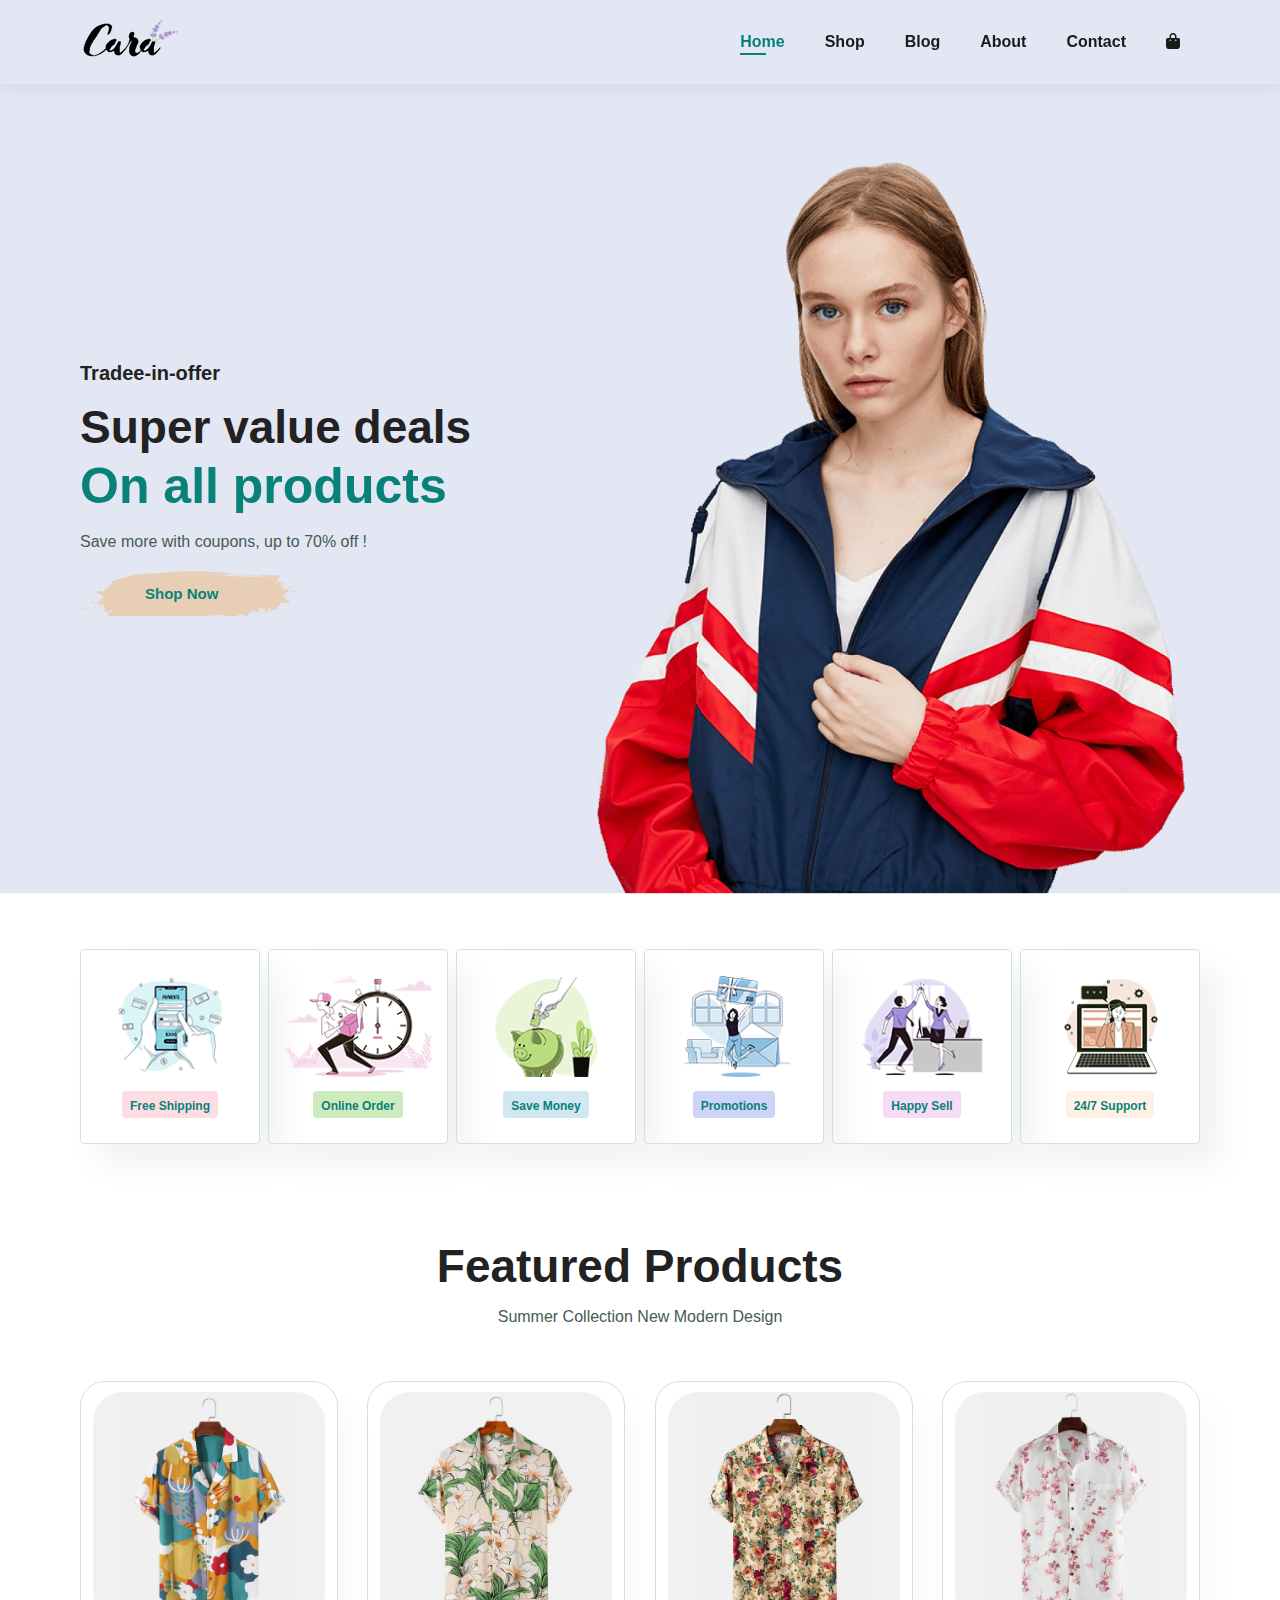
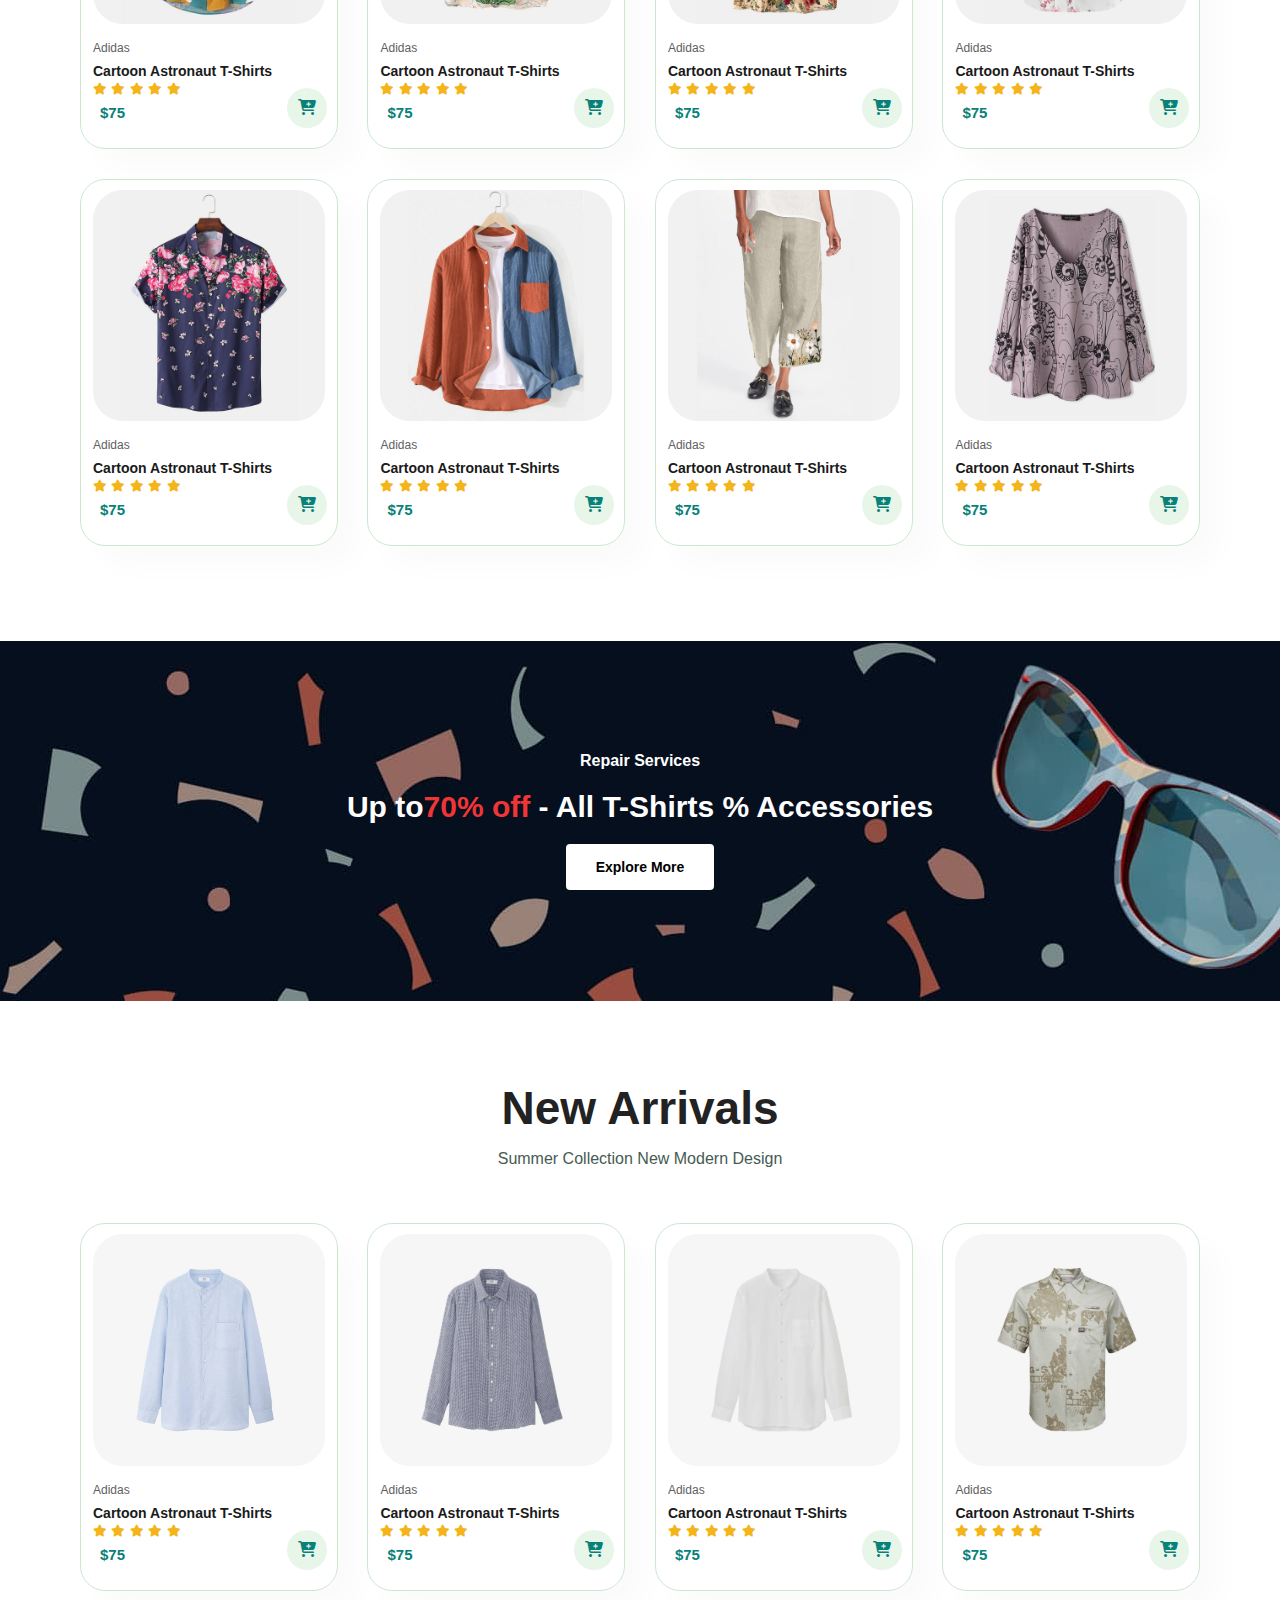
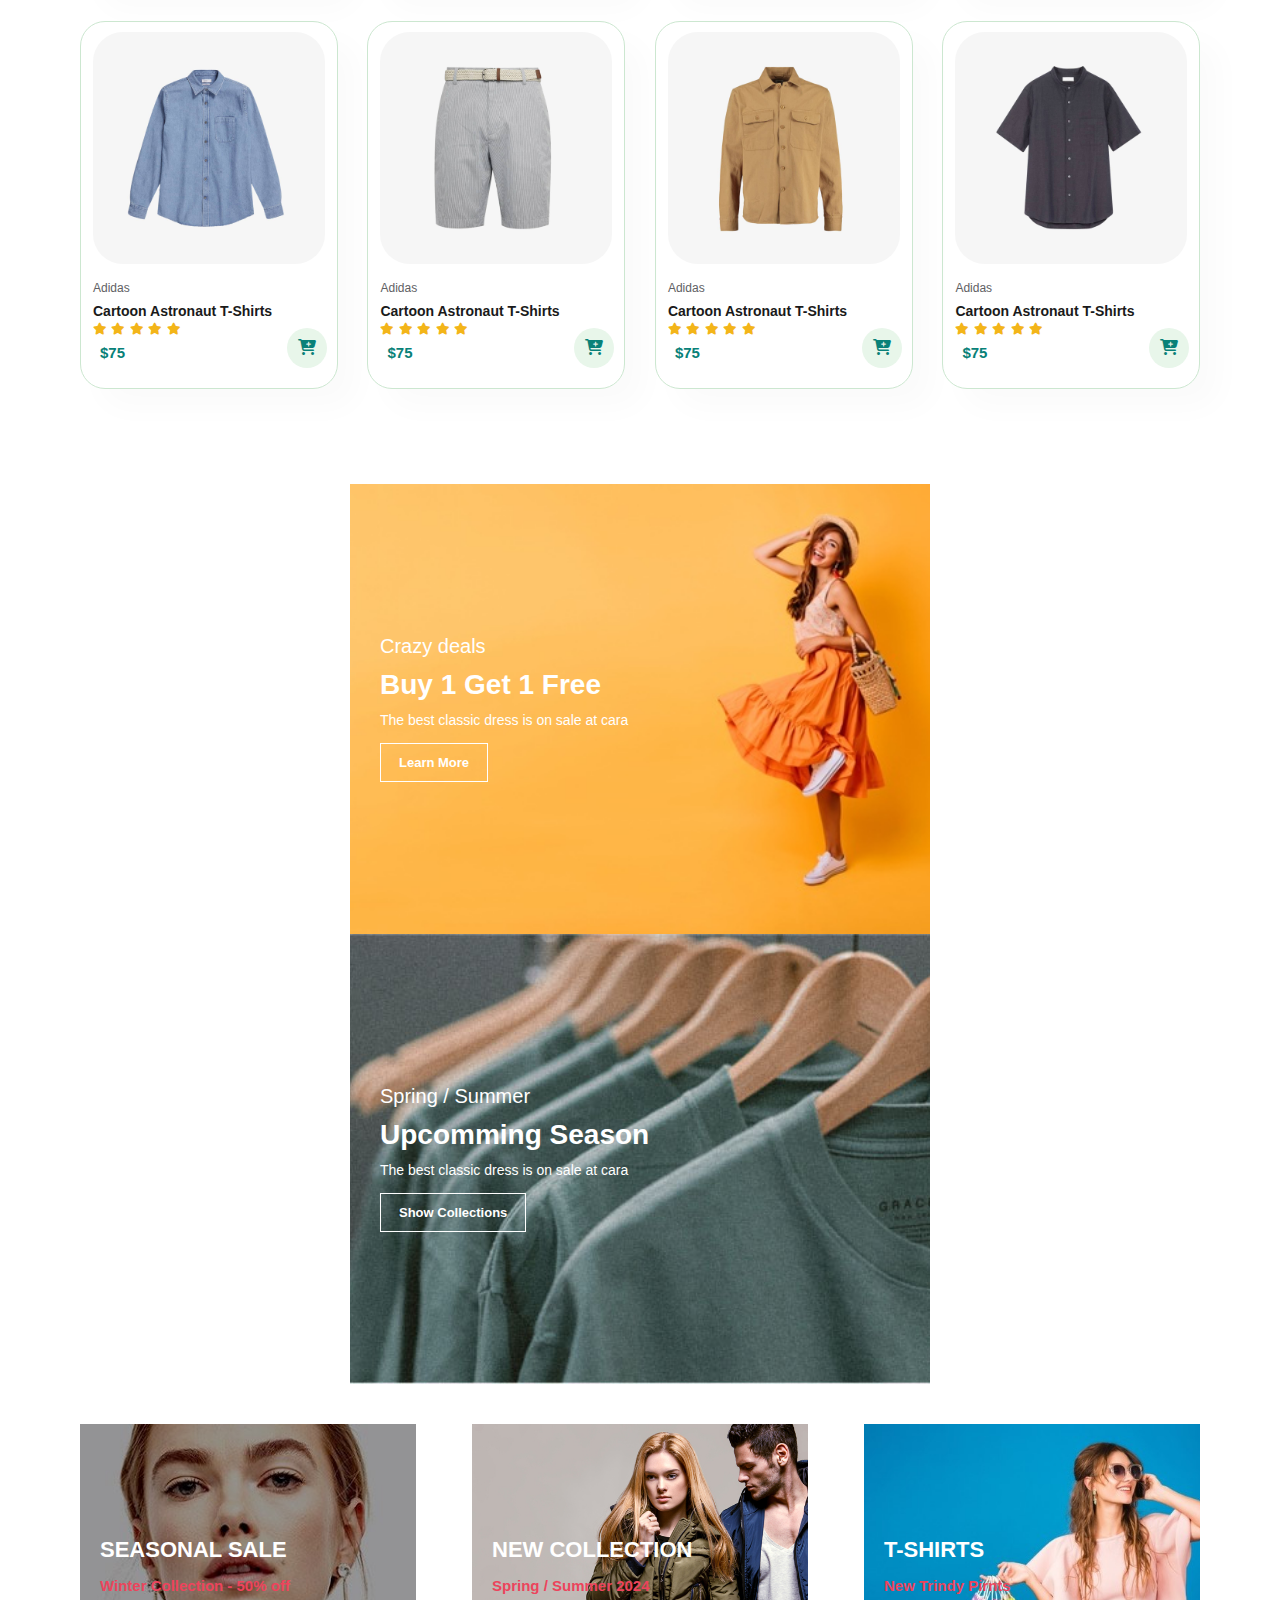
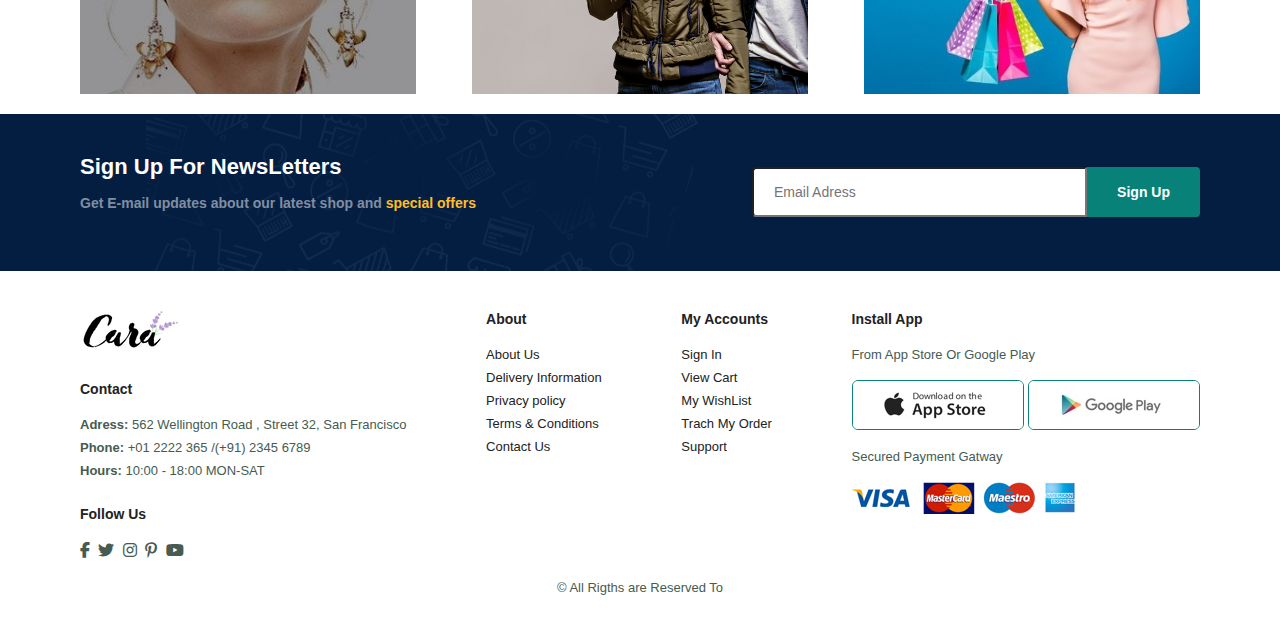
<file: index.html>
<!DOCTYPE html>
<html lang="en">
<head>
    <meta charset="UTF-8">
    <meta name="viewport" content="width=device-width, initial-scale=1.0">
    <link rel="stylesheet" href="style.css">
    <link rel="stylesheet" href="https://cdnjs.cloudflare.com/ajax/libs/font-awesome/6.6.0/css/all.min.css" />
    <title>Document</title>
</head>
<body>

    <section id="header">

        <a href="#"><img class="logo" src="img/logo.png"></a>
        <div>
            <ul id="navbar">
                <li><a class="active" href="index.html">Home</a></li>
                <li><a href="shop.html">Shop</a></li>
                <li><a href="blog.html">Blog</a></li>
                <li><a href="about.html">About</a></li>
                <li><a href="contact.html">Contact</a></li>
                <li id="lg-bag"><a href="cart.html"><i class="fa-solid fa-bag-shopping"></i></a></li>
                <a href="#" id="close"><i class="fa-regular fa-circle-xmark"></i></a>
            </ul>
        </div>
        <div id="mobile">
            <a href="cart.html"><i class="fa-solid fa-bag-shopping"></i></a>
            <i id="bar" class="fas fa-outdent"></i>
        </div>
    </section>

    <section id="hero">
        <h4>Tradee-in-offer</h4>
        <h2>Super value deals</h2>
        <h1>On all products</h1>
        <p>Save more with coupons, up to 70% off !</p>
        <button>Shop Now</button>
    </section>

    <section id="feature" class="section-p1">
        <div class="feature-box">
            <img src="img/features/f1.png">
            <h6>Free Shipping</h6>
        </div>
        <div class="feature-box">
            <img src="img/features/f2.png">
            <h6>Online Order</h6>
        </div>
        <div class="feature-box">
            <img src="img/features/f3.png">
            <h6>Save Money</h6>
        </div>
        <div class="feature-box">
            <img src="img/features/f4.png">
            <h6>Promotions</h6>
        </div>
        <div class="feature-box">
            <img src="img/features/f5.png">
            <h6>Happy Sell</h6>
        </div>
        <div class="feature-box">
            <img src="img/features/f6.png">
            <h6>24/7 Support</h6>
        </div>
    </section>

    <section id="product-1" class="section-p1">
        <h2>Featured Products</h2>
        <p>Summer Collection New Modern Design</p>
        <div class="product-container">
            <div class="prod">
                <img src="img/products/f1.jpg">
                <div class="des">
                    <span>Adidas</span>
                    <h5>Cartoon Astronaut T-Shirts</h5>
                    <div class="star">
                        <i class="fas fa-star "></i>
                        <i class="fas fa-star "></i>
                        <i class="fas fa-star "></i>
                        <i class="fas fa-star "></i>
                        <i class="fas fa-star "></i>
                    </div>
                    <h4>$75</h4>
                </div>
                <a class="cart" href="#"><i class="fa-solid fa-cart-plus"></i></a>
            </div>
            <div class="prod">
                <img src="img/products/f2.jpg">
                <div class="des">
                    <span>Adidas</span>
                    <h5>Cartoon Astronaut T-Shirts</h5>
                    <div class="star">
                        <i class="fas fa-star "></i>
                        <i class="fas fa-star "></i>
                        <i class="fas fa-star "></i>
                        <i class="fas fa-star "></i>
                        <i class="fas fa-star "></i>
                    </div>
                    <h4>$75</h4>
                </div>
                <a class="cart" href="#"><i class="fa-solid fa-cart-plus"></i></a>
            </div>
            <div class="prod">
                <img src="img/products/f3.jpg">
                <div class="des">
                    <span>Adidas</span>
                    <h5>Cartoon Astronaut T-Shirts</h5>
                    <div class="star">
                        <i class="fas fa-star "></i>
                        <i class="fas fa-star "></i>
                        <i class="fas fa-star "></i>
                        <i class="fas fa-star "></i>
                        <i class="fas fa-star "></i>
                    </div>
                    <h4>$75</h4>
                </div>
                <a class="cart" href="#"><i class="fa-solid fa-cart-plus"></i></a>
            </div>
            <div class="prod">
                <img src="img/products/f4.jpg">
                <div class="des">
                    <span>Adidas</span>
                    <h5>Cartoon Astronaut T-Shirts</h5>
                    <div class="star">
                        <i class="fas fa-star "></i>
                        <i class="fas fa-star "></i>
                        <i class="fas fa-star "></i>
                        <i class="fas fa-star "></i>
                        <i class="fas fa-star "></i>
                    </div>
                    <h4>$75</h4>
                </div>
                <a class="cart" href="#"><i class="fa-solid fa-cart-plus"></i></a>
            </div>
            <div class="prod">
                <img src="img/products/f5.jpg">
                <div class="des">
                    <span>Adidas</span>
                    <h5>Cartoon Astronaut T-Shirts</h5>
                    <div class="star">
                        <i class="fas fa-star "></i>
                        <i class="fas fa-star "></i>
                        <i class="fas fa-star "></i>
                        <i class="fas fa-star "></i>
                        <i class="fas fa-star "></i>
                    </div>
                    <h4>$75</h4>
                </div>
                <a class="cart" href="#"><i class="fa-solid fa-cart-plus"></i></a>
            </div>
            <div class="prod">
                <img src="img/products/f6.jpg">
                <div class="des">
                    <span>Adidas</span>
                    <h5>Cartoon Astronaut T-Shirts</h5>
                    <div class="star">
                        <i class="fas fa-star "></i>
                        <i class="fas fa-star "></i>
                        <i class="fas fa-star "></i>
                        <i class="fas fa-star "></i>
                        <i class="fas fa-star "></i>
                    </div>
                    <h4>$75</h4>
                </div>
                <a class="cart" href="#"><i class="fa-solid fa-cart-plus"></i></a>
            </div>
            <div class="prod">
                <img src="img/products/f7.jpg">
                <div class="des">
                    <span>Adidas</span>
                    <h5>Cartoon Astronaut T-Shirts</h5>
                    <div class="star">
                        <i class="fas fa-star "></i>
                        <i class="fas fa-star "></i>
                        <i class="fas fa-star "></i>
                        <i class="fas fa-star "></i>
                        <i class="fas fa-star "></i>
                    </div>
                    <h4>$75</h4>
                </div>
                <a class="cart" href="#"><i class="fa-solid fa-cart-plus"></i></a>
            </div>
            <div class="prod">
                <img src="img/products/f8.jpg">
                <div class="des">
                    <span>Adidas</span>
                    <h5>Cartoon Astronaut T-Shirts</h5>
                    <div class="star">
                        <i class="fas fa-star "></i>
                        <i class="fas fa-star "></i>
                        <i class="fas fa-star "></i>
                        <i class="fas fa-star "></i>
                        <i class="fas fa-star "></i>
                    </div>
                    <h4>$75</h4>
                </div>
                <a class="cart" href="#"><i class="fa-solid fa-cart-plus"></i></a>
            </div>
        </div>
    </section>
    
    <section id="banner" class="section-m1">
        <h4>Repair Services</h4>
        <h2>Up to<span>70% off</span> - All T-Shirts %  Accessories</h2>
        <button class="normal">Explore More</button>
    </section>

    <section id="product-1" class="section-p1">
        <h2>New Arrivals</h2>
        <p>Summer Collection New Modern Design</p>
        <div class="product-container">
            <div class="prod">
                <img src="img/products/n1.jpg">
                <div class="des">
                    <span>Adidas</span>
                    <h5>Cartoon Astronaut T-Shirts</h5>
                    <div class="star">
                        <i class="fas fa-star "></i>
                        <i class="fas fa-star "></i>
                        <i class="fas fa-star "></i>
                        <i class="fas fa-star "></i>
                        <i class="fas fa-star "></i>
                    </div>
                    <h4>$75</h4>
                </div>
                <a class="cart" href="#"><i class="fa-solid fa-cart-plus"></i></a>
            </div>
            <div class="prod">
                <img src="img/products/n2.jpg">
                <div class="des">
                    <span>Adidas</span>
                    <h5>Cartoon Astronaut T-Shirts</h5>
                    <div class="star">
                        <i class="fas fa-star "></i>
                        <i class="fas fa-star "></i>
                        <i class="fas fa-star "></i>
                        <i class="fas fa-star "></i>
                        <i class="fas fa-star "></i>
                    </div>
                    <h4>$75</h4>
                </div>
                <a class="cart" href="#"><i class="fa-solid fa-cart-plus"></i></a>
            </div>
            <div class="prod">
                <img src="img/products/n3.jpg">
                <div class="des">
                    <span>Adidas</span>
                    <h5>Cartoon Astronaut T-Shirts</h5>
                    <div class="star">
                        <i class="fas fa-star "></i>
                        <i class="fas fa-star "></i>
                        <i class="fas fa-star "></i>
                        <i class="fas fa-star "></i>
                        <i class="fas fa-star "></i>
                    </div>
                    <h4>$75</h4>
                </div>
                <a class="cart" href="#"><i class="fa-solid fa-cart-plus"></i></a>
            </div>
            <div class="prod">
                <img src="img/products/n4.jpg">
                <div class="des">
                    <span>Adidas</span>
                    <h5>Cartoon Astronaut T-Shirts</h5>
                    <div class="star">
                        <i class="fas fa-star "></i>
                        <i class="fas fa-star "></i>
                        <i class="fas fa-star "></i>
                        <i class="fas fa-star "></i>
                        <i class="fas fa-star "></i>
                    </div>
                    <h4>$75</h4>
                </div>
                <a class="cart" href="#"><i class="fa-solid fa-cart-plus"></i></a>
            </div>
            <div class="prod">
                <img src="img/products/n5.jpg">
                <div class="des">
                    <span>Adidas</span>
                    <h5>Cartoon Astronaut T-Shirts</h5>
                    <div class="star">
                        <i class="fas fa-star "></i>
                        <i class="fas fa-star "></i>
                        <i class="fas fa-star "></i>
                        <i class="fas fa-star "></i>
                        <i class="fas fa-star "></i>
                    </div>
                    <h4>$75</h4>
                </div>
                <a class="cart" href="#"><i class="fa-solid fa-cart-plus"></i></a>
            </div>
            <div class="prod">
                <img src="img/products/n6.jpg">
                <div class="des">
                    <span>Adidas</span>
                    <h5>Cartoon Astronaut T-Shirts</h5>
                    <div class="star">
                        <i class="fas fa-star "></i>
                        <i class="fas fa-star "></i>
                        <i class="fas fa-star "></i>
                        <i class="fas fa-star "></i>
                        <i class="fas fa-star "></i>
                    </div>
                    <h4>$75</h4>
                </div>
                <a class="cart" href="#"><i class="fa-solid fa-cart-plus"></i></a>
            </div>
            <div class="prod">
                <img src="img/products/n7.jpg">
                <div class="des">
                    <span>Adidas</span>
                    <h5>Cartoon Astronaut T-Shirts</h5>
                    <div class="star">
                        <i class="fas fa-star "></i>
                        <i class="fas fa-star "></i>
                        <i class="fas fa-star "></i>
                        <i class="fas fa-star "></i>
                        <i class="fas fa-star "></i>
                    </div>
                    <h4>$75</h4>
                </div>
                <a class="cart" href="#"><i class="fa-solid fa-cart-plus"></i></a>
            </div>
            <div class="prod">
                <img src="img/products/n8.jpg">
                <div class="des">
                    <span>Adidas</span>
                    <h5>Cartoon Astronaut T-Shirts</h5>
                    <div class="star">
                        <i class="fas fa-star "></i>
                        <i class="fas fa-star "></i>
                        <i class="fas fa-star "></i>
                        <i class="fas fa-star "></i>
                        <i class="fas fa-star "></i>
                    </div>
                    <h4>$75</h4>
                </div>
                <a class="cart" href="#"><i class="fa-solid fa-cart-plus"></i></a>
            </div>
        </div>
    </section>

    <section id="sm-banner" class="section-p1">
        <div class="banner-box">
            <h4>Crazy deals</h4>
            <h2>Buy 1 Get 1 Free</h2>
            <span>The best classic dress is on sale at cara</span>
            <button class="white">Learn More</button>
        </div>
        <div class="banner-box banner-box2">
            <h4>Spring / Summer</h4>
            <h2>Upcomming Season</h2>
            <span>The best classic dress is on sale at cara</span>
            <button class="white">Show Collections</button>
        </div>
    </section>

    <section id="banner-3">
        <div class="banner-box">
            <h2>SEASONAL SALE</h2>
            <h3>Winter Collection - 50% off</h3>
        </div>
        <div class="banner-box banner-box2">
            <h2>NEW COLLECTION</h2>
            <h3>Spring / Summer 2024</h3>
        </div>
        <div class="banner-box banner-box3">
            <h2>T-SHIRTS</h2>
            <h3>New Trindy Pirnts</h3>
        </div>
    </section>

    <section id="newsletter" class="section-p1" class="section-m1">
        <div class="newstext">
            <h4>Sign Up For NewsLetters</h4>
            <p>Get E-mail updates about our latest shop and <span>special offers</span></p>
        </div>
        <div class="form">
            <input type="text" placeholder="Email Adress">
            <button class="normal">Sign Up</button>
        </div>
    </section>

    <footer class="section-p1">
        <div class="col">
            <img class="logo" src="img/logo.png">
            <h4>Contact</h4>
            <p><strong>Adress: </strong> 562 Wellington Road , Street 32, San Francisco</p>
            <p><strong>Phone: </strong> +01 2222 365 /(+91) 2345 6789</p>
            <p><strong>Hours: </strong> 10:00 - 18:00 MON-SAT </p>
            <div class="follow">
                <h4>Follow Us</h4>
                <div class="icon">
                    <i class="fab fa-facebook-f"></i>
                    <i class="fab fa-twitter"></i>
                    <i class="fab fa-instagram"></i>
                    <i class="fab fa-pinterest-p"></i>
                    <i class="fab fa-youtube"></i>
                </div>
            </div>
        </div>

        <div class="col">
            <h4>About</h4>
            <a href="#">About Us</a>
            <a href="#">Delivery Information</a>
            <a href="#">Privacy policy</a>
            <a href="#">Terms & Conditions</a>
            <a href="#">Contact Us</a>
        </div>

        <div class="col">
            <h4>My Accounts</h4>
            <a href="#">Sign In</a>
            <a href="#">View Cart</a>
            <a href="#">My WishList</a>
            <a href="#">Trach My Order</a>
            <a href="#">Support</a>
        </div>

        <div class="col install">
            <h4>Install App</h4>
            <p>From App Store Or Google Play</p>
            <div class="row">
                <img src="img/pay/app.jpg">
                <img src="img/pay/play.jpg">
            </div>
            <p>Secured Payment Gatway</p>
            <img src="img/pay/pay.png">
        </div>

        <div class="copyrigth">
            <p>&#169; All Rigths are Reserved To</p>
        </div>

    </footer>

    

    <script src="app.js"></script>
</body>
</html>
</file>
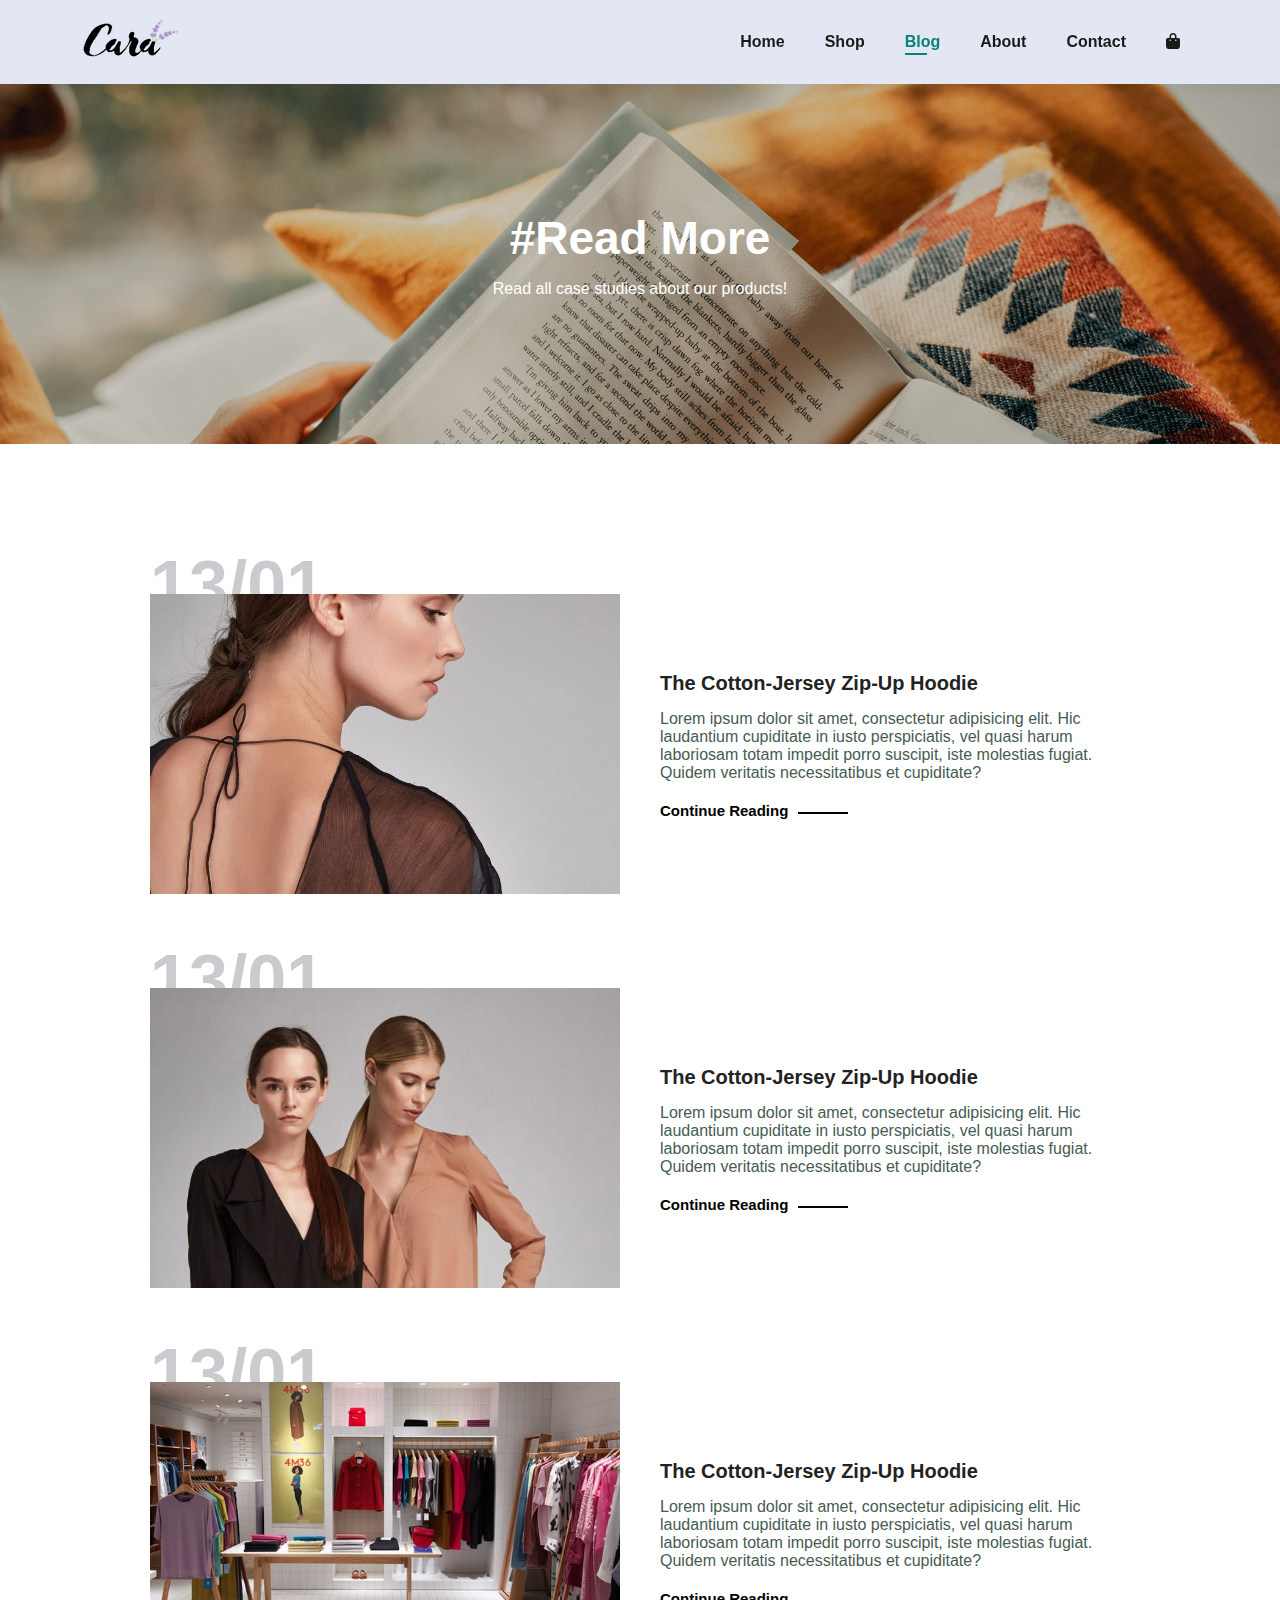
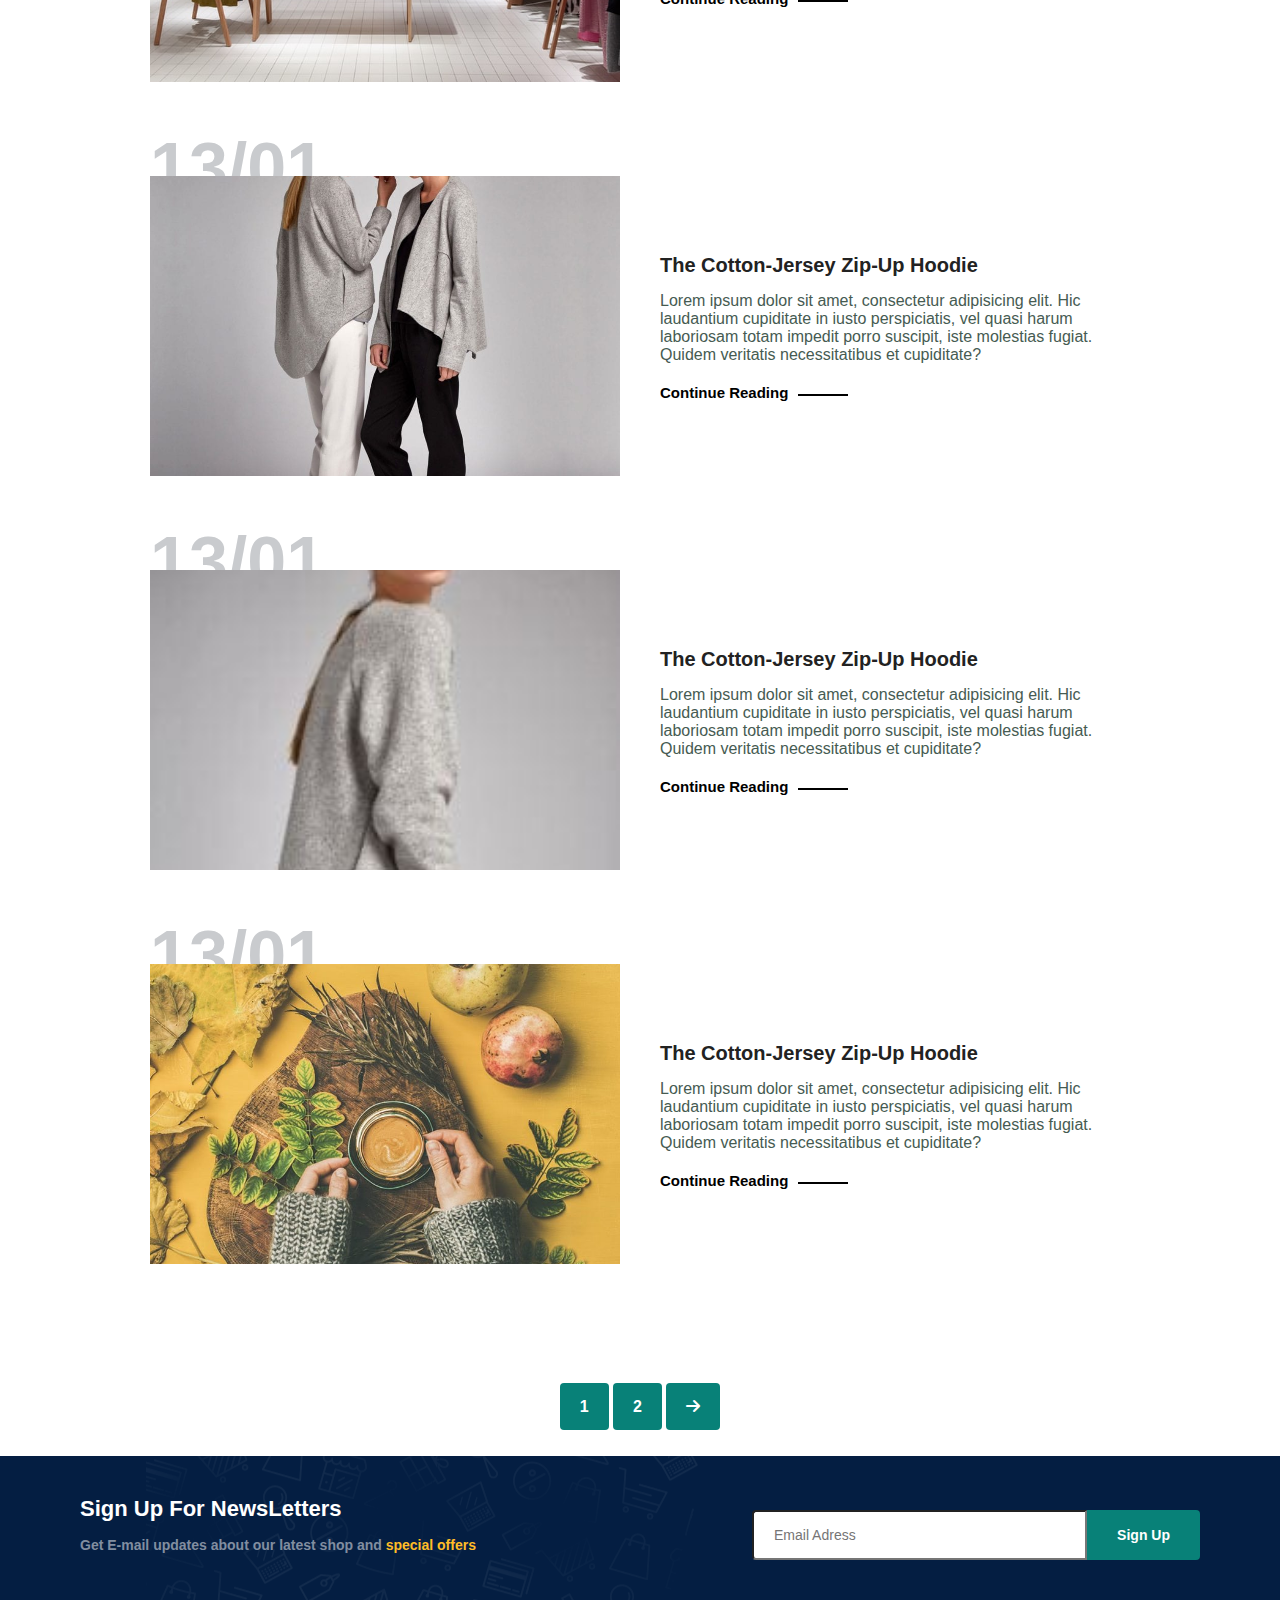
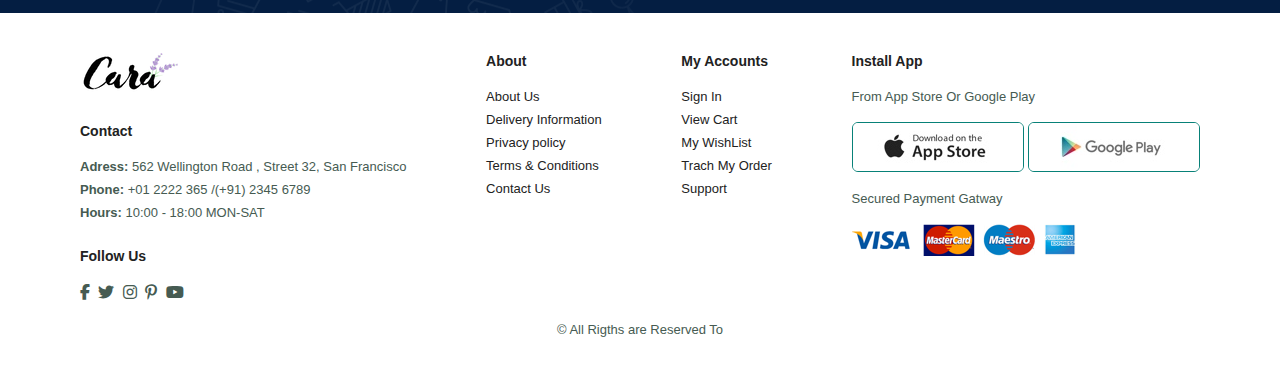
<file: blog.html>
<!DOCTYPE html>
<html lang="en">
<head>
    <meta charset="UTF-8">
    <meta name="viewport" content="width=device-width, initial-scale=1.0">
    <link rel="stylesheet" href="style.css">
    <link rel="stylesheet" href="https://cdnjs.cloudflare.com/ajax/libs/font-awesome/6.6.0/css/all.min.css" />
    <title>Document</title>
</head>
<body>

    <section id="header">

        <a href="#"><img class="logo" src="img/logo.png"></a>
        <div>
            <ul id="navbar">
                <li><a href="index.html">Home</a></li>
                <li><a href="shop.html">Shop</a></li>
                <li><a class="active" href="blog.html">Blog</a></li>
                <li><a href="about.html">About</a></li>
                <li><a href="contact.html">Contact</a></li>
                <li id="lg-bag"><a href="cart.html"><i class="fa-solid fa-bag-shopping"></i></a></li>
                <a href="#" id="close"><i class="fa-regular fa-circle-xmark"></i></a>
            </ul>
        </div>
        <div id="mobile">
            <a href="cart.html"><i class="fa-solid fa-bag-shopping"></i></a>
            <i id="bar" class="fas fa-outdent"></i>
        </div>
    </section>

    <section id="page-header" class="blog-header">
        <h2>#Read More</h2>
        <p>Read all case studies about our products! </p>
    </section>

    <section id="blog">
        <div class="blog-box">
            <div class="blog-img">
                <img src="img/blog/b1.jpg">
            </div>
            <div class="blog-detalis">
                <h4>The Cotton-Jersey Zip-Up Hoodie</h4>
                <p>Lorem ipsum dolor sit amet, consectetur adipisicing elit. Hic laudantium cupiditate in iusto perspiciatis, vel quasi harum laboriosam totam impedit porro suscipit, iste molestias fugiat. Quidem veritatis necessitatibus et cupiditate?</p>
                <a href="#">Continue Reading</a>
            </div>
            <h1>13/01</h1>
        </div>
        <div class="blog-box">
            <div class="blog-img">
                <img src="img/blog/b2.jpg">
            </div>
            <div class="blog-detalis">
                <h4>The Cotton-Jersey Zip-Up Hoodie</h4>
                <p>Lorem ipsum dolor sit amet, consectetur adipisicing elit. Hic laudantium cupiditate in iusto perspiciatis, vel quasi harum laboriosam totam impedit porro suscipit, iste molestias fugiat. Quidem veritatis necessitatibus et cupiditate?</p>
                <a href="#">Continue Reading</a>
            </div>
            <h1>13/01</h1>
        </div>
        <div class="blog-box">
            <div class="blog-img">
                <img src="img/blog/b3.jpg">
            </div>
            <div class="blog-detalis">
                <h4>The Cotton-Jersey Zip-Up Hoodie</h4>
                <p>Lorem ipsum dolor sit amet, consectetur adipisicing elit. Hic laudantium cupiditate in iusto perspiciatis, vel quasi harum laboriosam totam impedit porro suscipit, iste molestias fugiat. Quidem veritatis necessitatibus et cupiditate?</p>
                <a href="#">Continue Reading</a>
            </div>
            <h1>13/01</h1>
        </div>
        <div class="blog-box">
            <div class="blog-img">
                <img src="img/blog/b4.jpg">
            </div>
            <div class="blog-detalis">
                <h4>The Cotton-Jersey Zip-Up Hoodie</h4>
                <p>Lorem ipsum dolor sit amet, consectetur adipisicing elit. Hic laudantium cupiditate in iusto perspiciatis, vel quasi harum laboriosam totam impedit porro suscipit, iste molestias fugiat. Quidem veritatis necessitatibus et cupiditate?</p>
                <a href="#">Continue Reading</a>
            </div>
            <h1>13/01</h1>
        </div>
        <div class="blog-box">
            <div class="blog-img">
                <img src="img/blog/b5.jpg">
            </div>
            <div class="blog-detalis">
                <h4>The Cotton-Jersey Zip-Up Hoodie</h4>
                <p>Lorem ipsum dolor sit amet, consectetur adipisicing elit. Hic laudantium cupiditate in iusto perspiciatis, vel quasi harum laboriosam totam impedit porro suscipit, iste molestias fugiat. Quidem veritatis necessitatibus et cupiditate?</p>
                <a href="#">Continue Reading</a>
            </div>
            <h1>13/01</h1>
        </div>
        <div class="blog-box">
            <div class="blog-img">
                <img src="img/blog/b6.jpg">
            </div>
            <div class="blog-detalis">
                <h4>The Cotton-Jersey Zip-Up Hoodie</h4>
                <p>Lorem ipsum dolor sit amet, consectetur adipisicing elit. Hic laudantium cupiditate in iusto perspiciatis, vel quasi harum laboriosam totam impedit porro suscipit, iste molestias fugiat. Quidem veritatis necessitatibus et cupiditate?</p>
                <a href="#">Continue Reading</a>
            </div>
            <h1>13/01</h1>
        </div>
        
    </section>

    <section id="pagination" class="section-p1">
        <a href="#">1</a>
        <a href="#">2</a>
        <a href="#"><i class="fa-solid fa-arrow-right"></i></a>
    </section>

    <section id="newsletter" class="section-p1" class="section-m1">
        <div class="newstext">
            <h4>Sign Up For NewsLetters</h4>
            <p>Get E-mail updates about our latest shop and <span>special offers</span></p>
        </div>
        <div class="form">
            <input type="text" placeholder="Email Adress">
            <button class="normal">Sign Up</button>
        </div>
    </section>

    <footer class="section-p1">
        <div class="col">
            <img class="logo" src="img/logo.png">
            <h4>Contact</h4>
            <p><strong>Adress: </strong> 562 Wellington Road , Street 32, San Francisco</p>
            <p><strong>Phone: </strong> +01 2222 365 /(+91) 2345 6789</p>
            <p><strong>Hours: </strong> 10:00 - 18:00 MON-SAT </p>
            <div class="follow">
                <h4>Follow Us</h4>
                <div class="icon">
                    <i class="fab fa-facebook-f"></i>
                    <i class="fab fa-twitter"></i>
                    <i class="fab fa-instagram"></i>
                    <i class="fab fa-pinterest-p"></i>
                    <i class="fab fa-youtube"></i>
                </div>
            </div>
        </div>

        <div class="col">
            <h4>About</h4>
            <a href="#">About Us</a>
            <a href="#">Delivery Information</a>
            <a href="#">Privacy policy</a>
            <a href="#">Terms & Conditions</a>
            <a href="#">Contact Us</a>
        </div>

        <div class="col">
            <h4>My Accounts</h4>
            <a href="#">Sign In</a>
            <a href="#">View Cart</a>
            <a href="#">My WishList</a>
            <a href="#">Trach My Order</a>
            <a href="#">Support</a>
        </div>

        <div class="col install">
            <h4>Install App</h4>
            <p>From App Store Or Google Play</p>
            <div class="row">
                <img src="img/pay/app.jpg">
                <img src="img/pay/play.jpg">
            </div>
            <p>Secured Payment Gatway</p>
            <img src="img/pay/pay.png">
        </div>

        <div class="copyrigth">
            <p>&#169; All Rigths are Reserved To</p>
        </div>

    </footer>

    

    <script src="app.js"></script>
</body>
</html>
</file>
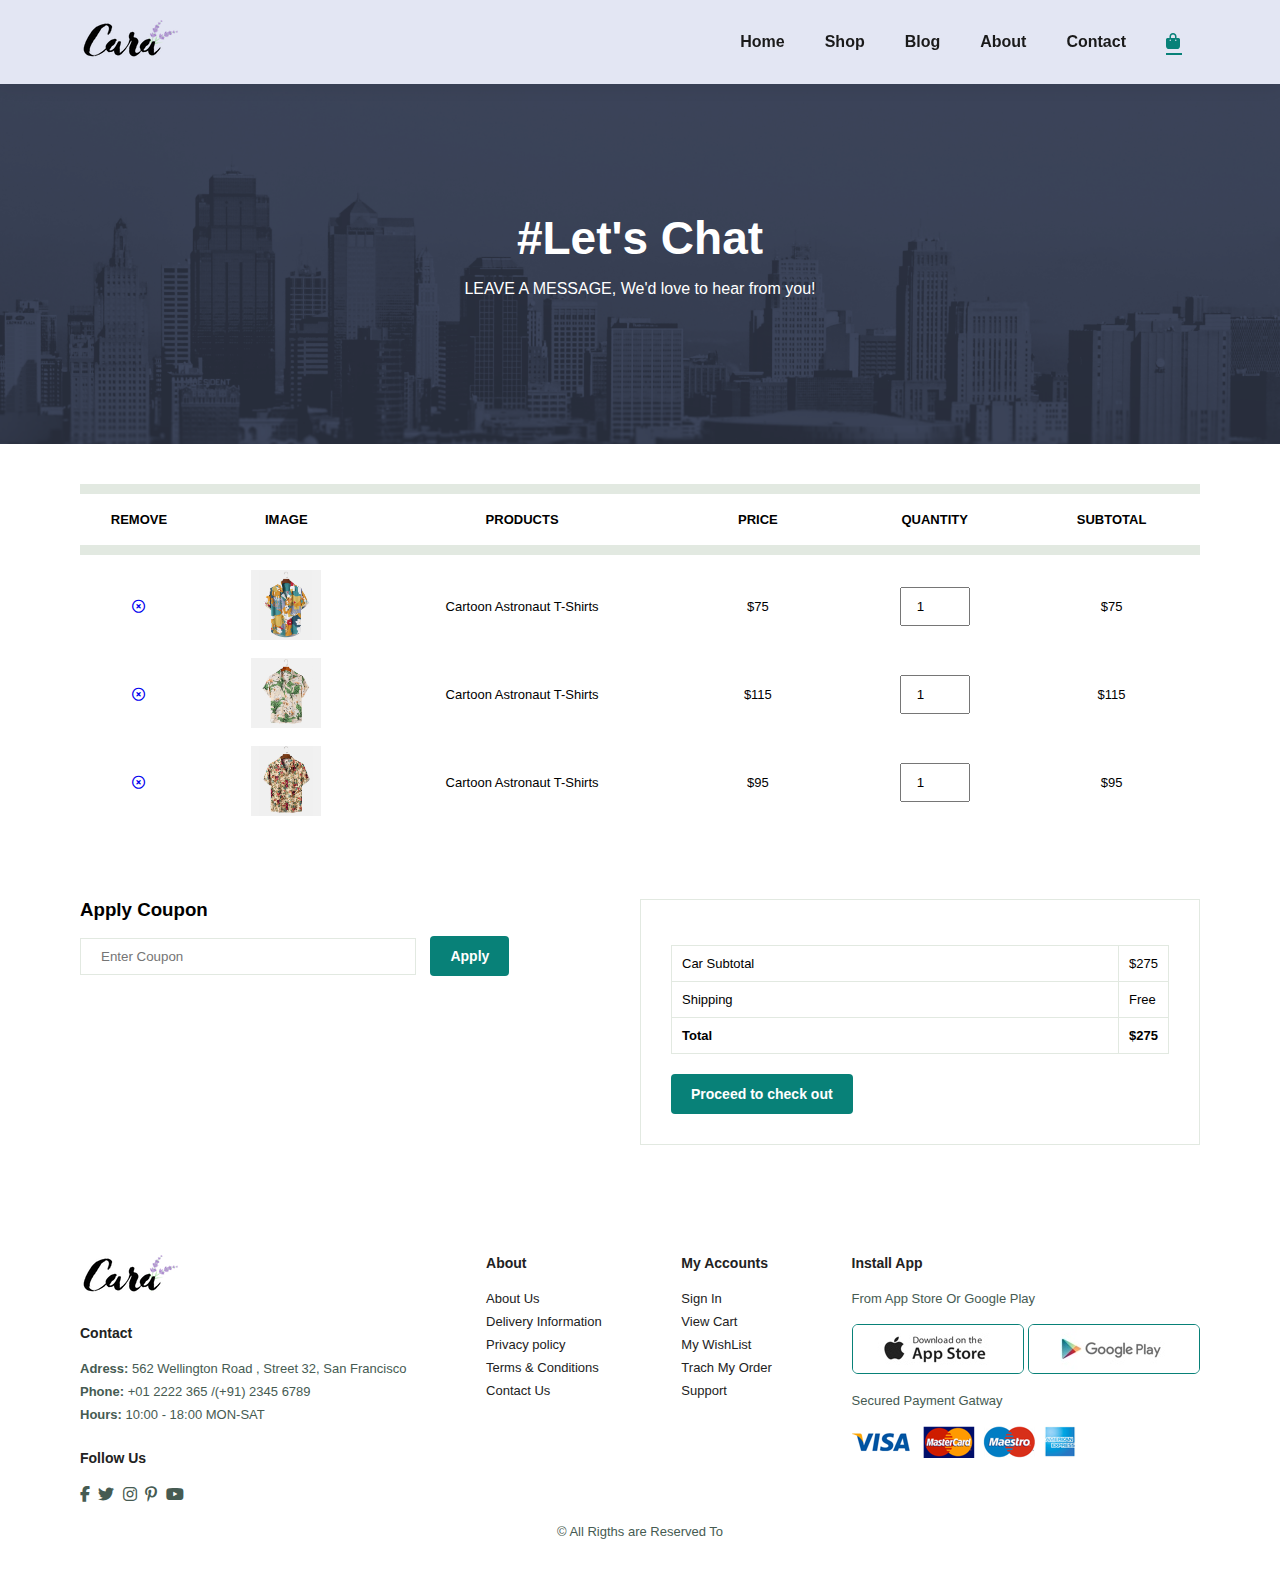
<file: cart.html>
<!DOCTYPE html>
<html lang="en">
<head>
    <meta charset="UTF-8">
    <meta name="viewport" content="width=device-width, initial-scale=1.0">
    <link rel="stylesheet" href="style.css">
    <link rel="stylesheet" href="https://cdnjs.cloudflare.com/ajax/libs/font-awesome/6.6.0/css/all.min.css" />
    <title>Document</title>
</head>
<body>

    <section id="header">

        <a href="#"><img class="logo" src="img/logo.png"></a>
        <div>
            <ul id="navbar">
                <li><a href="index.html">Home</a></li>
                <li><a href="shop.html">Shop</a></li>
                <li><a href="blog.html">Blog</a></li>
                <li><a href="about.html">About</a></li>
                <li><a href="contact.html">Contact</a></li>
                <li id="lg-bag"><a class="active" href="cart.html"><i class="fa-solid fa-bag-shopping"></i></a></li>
                <a href="#" id="close"><i class="fa-regular fa-circle-xmark"></i></a>
            </ul>
        </div>
        <div id="mobile">
            <a href="cart.html"><i class="fa-solid fa-bag-shopping"></i></a>
            <i id="bar" class="fas fa-outdent"></i>
        </div>
    </section>

    <section id="page-header" class="about-header">
        <h2>#Let's Chat</h2>
        <p>LEAVE A MESSAGE, We'd love to hear from you!</p>
    </section>

    <section id="cart" class="section-p1">
        <table width="100%">
            <thead>
                <tr>
                    <td>Remove</td>
                    <td>Image</td>
                    <td>Products</td>
                    <td>Price</td>
                    <td>Quantity</td>
                    <td>Subtotal</td>
                </tr>
            </thead>
           <tbody>
                <tr>
                    <td><a href="#"><i class="far fa-times-circle"></i></a></td>
                    <td><img src="img/products/f1.jpg"></td>
                    <td>Cartoon Astronaut T-Shirts</td>
                    <td>$75</td>
                    <td><input type="number" value="1"></td>
                    <td>$75</td>
                </tr>
                <tr>
                    <td><a href="#"><i class="far fa-times-circle"></i></a></td>
                    <td><img src="img/products/f2.jpg"></td>
                    <td>Cartoon Astronaut T-Shirts</td>
                    <td>$115</td>
                    <td><input type="number" value="1"></td>
                    <td>$115</td>
                </tr>
                <tr>
                    <td><a href="#"><i class="far fa-times-circle"></i></a></td>
                    <td><img src="img/products/f3.jpg"></td>
                    <td>Cartoon Astronaut T-Shirts</td>
                    <td>$95</td>
                    <td><input type="number" value="1"></td>
                    <td>$95</td>
                </tr>
           </tbody>
        </table>
    </section>

    <section id="cart-add" class="section-p1">
        <div id="coupon">
            <h3>Apply Coupon</h3>
            <div>
                <input type="text" placeholder="Enter Coupon">
                <button class="normal">Apply</button>
            </div>
        </div>

        <div id="sub-total">
            <h3></h3>
            <table>
                <tr>
                    <td>Car Subtotal</td>
                    <td>$275</td>
                </tr>
                <tr>
                    <td>Shipping</td>
                    <td>Free</td>
                </tr>
                <tr>
                    <td><strong>Total</strong></td>
                    <td><strong>$275</strong></td>
                </tr>
            </table>
            <button class="normal">Proceed to check out</button>
        </div>
    </section>

    <footer class="section-p1">
        <div class="col">
            <img class="logo" src="img/logo.png">
            <h4>Contact</h4>
            <p><strong>Adress: </strong> 562 Wellington Road , Street 32, San Francisco</p>
            <p><strong>Phone: </strong> +01 2222 365 /(+91) 2345 6789</p>
            <p><strong>Hours: </strong> 10:00 - 18:00 MON-SAT </p>
            <div class="follow">
                <h4>Follow Us</h4>
                <div class="icon">
                    <i class="fab fa-facebook-f"></i>
                    <i class="fab fa-twitter"></i>
                    <i class="fab fa-instagram"></i>
                    <i class="fab fa-pinterest-p"></i>
                    <i class="fab fa-youtube"></i>
                </div>
            </div>
        </div>

        <div class="col">
            <h4>About</h4>
            <a href="#">About Us</a>
            <a href="#">Delivery Information</a>
            <a href="#">Privacy policy</a>
            <a href="#">Terms & Conditions</a>
            <a href="#">Contact Us</a>
        </div>

        <div class="col">
            <h4>My Accounts</h4>
            <a href="#">Sign In</a>
            <a href="#">View Cart</a>
            <a href="#">My WishList</a>
            <a href="#">Trach My Order</a>
            <a href="#">Support</a>
        </div>

        <div class="col install">
            <h4>Install App</h4>
            <p>From App Store Or Google Play</p>
            <div class="row">
                <img src="img/pay/app.jpg">
                <img src="img/pay/play.jpg">
            </div>
            <p>Secured Payment Gatway</p>
            <img src="img/pay/pay.png">
        </div>

        <div class="copyrigth">
            <p>&#169; All Rigths are Reserved To</p>
        </div>

    </footer>

    

    <script src="app.js"></script>
</body>
</html>
</file>
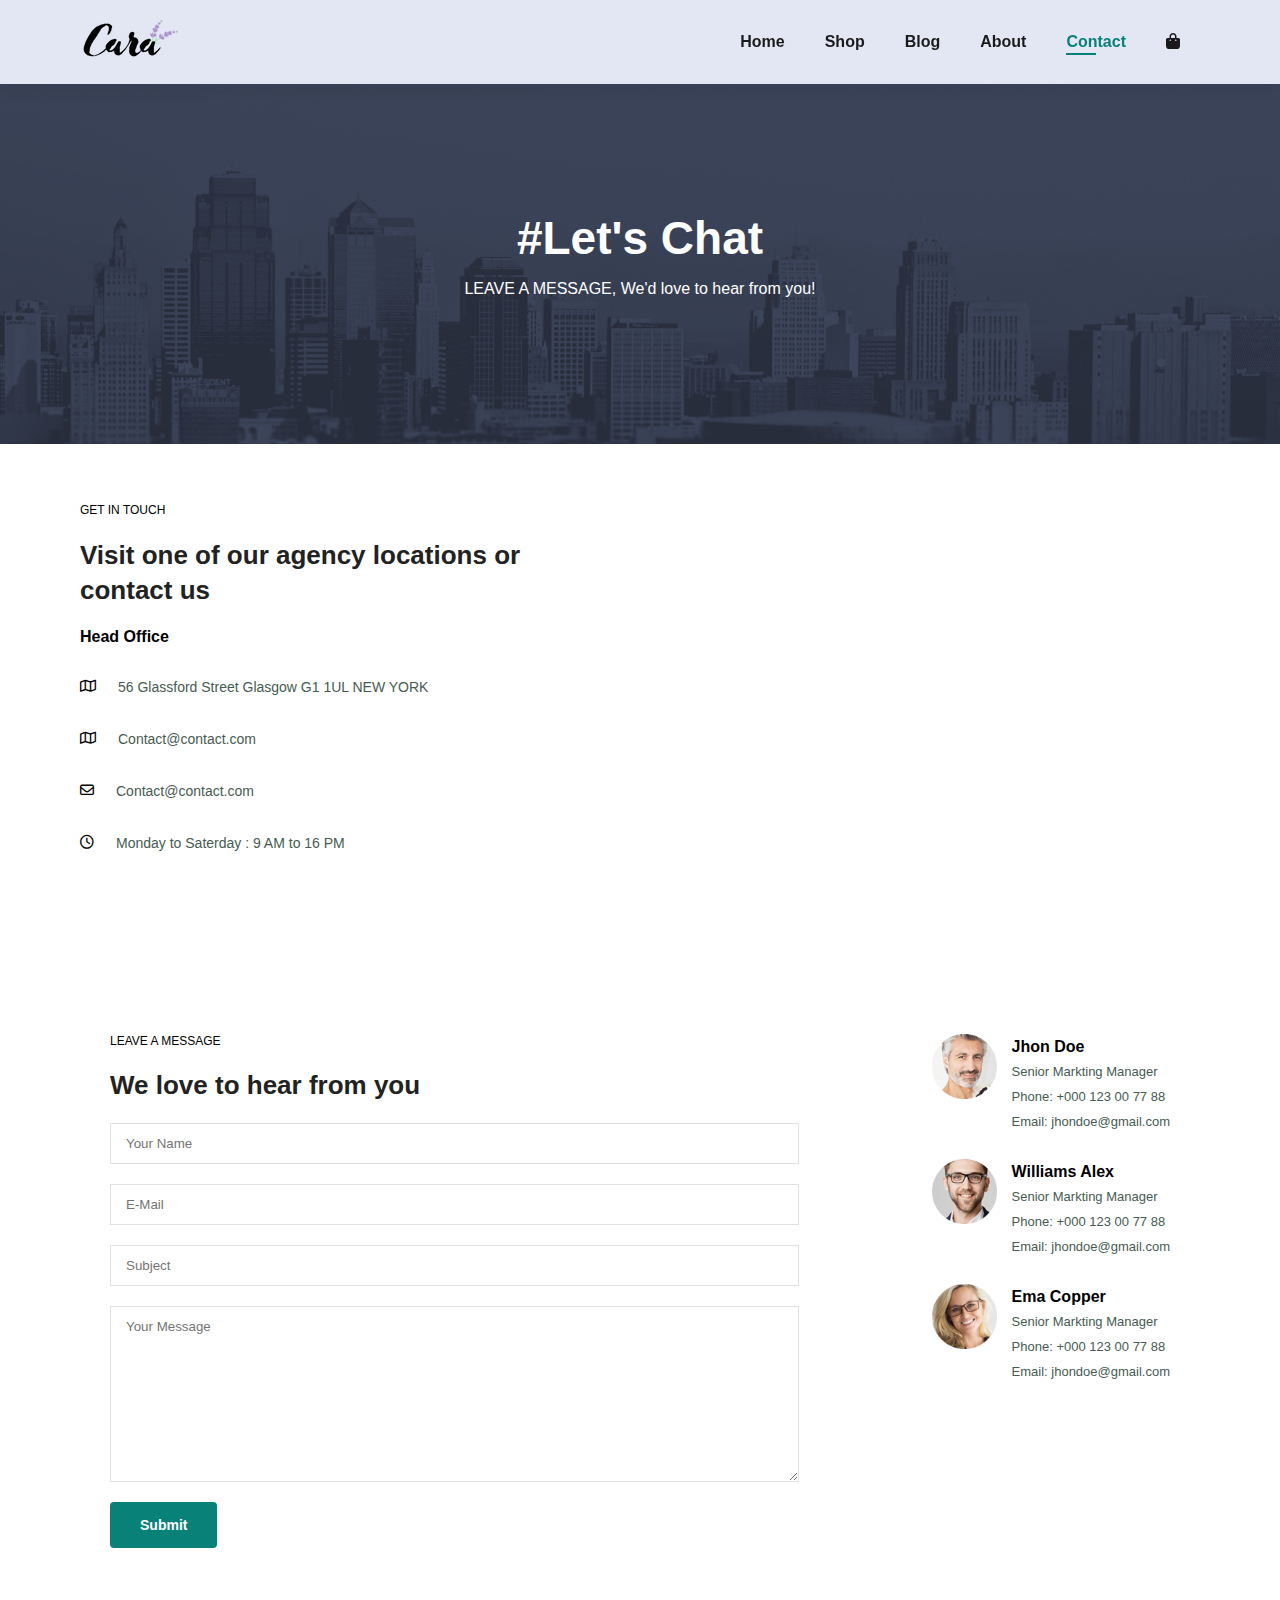
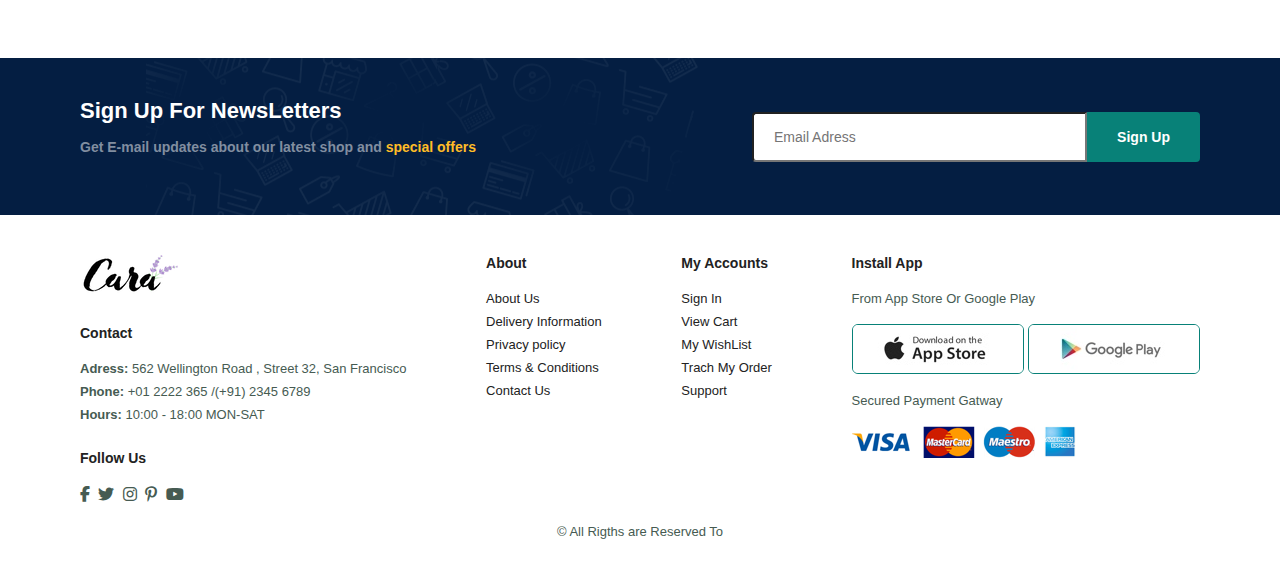
<file: contact.html>
<!DOCTYPE html>
<html lang="en">
<head>
    <meta charset="UTF-8">
    <meta name="viewport" content="width=device-width, initial-scale=1.0">
    <link rel="stylesheet" href="style.css">
    <link rel="stylesheet" href="https://cdnjs.cloudflare.com/ajax/libs/font-awesome/6.6.0/css/all.min.css" />
    <title>Document</title>
</head>
<body>

    <section id="header">

        <a href="#"><img class="logo" src="img/logo.png"></a>
        <div>
            <ul id="navbar">
                <li><a href="index.html">Home</a></li>
                <li><a href="shop.html">Shop</a></li>
                <li><a href="blog.html">Blog</a></li>
                <li><a href="about.html">About</a></li>
                <li><a class="active" href="contact.html">Contact</a></li>
                <li id="lg-bag"><a href="cart.html"><i class="fa-solid fa-bag-shopping"></i></a></li>
                <a href="#" id="close"><i class="fa-regular fa-circle-xmark"></i></a>
            </ul>
        </div>
        <div id="mobile">
            <a href="cart.html"><i class="fa-solid fa-bag-shopping"></i></a>
            <i id="bar" class="fas fa-outdent"></i>
        </div>
    </section>

    <section id="page-header" class="about-header">
        <h2>#Let's Chat</h2>
        <p>LEAVE A MESSAGE, We'd love to hear from you!</p>
    </section>

    <section id="contact-detalis" class="section-p1">
        <div class="detalis">
            <span>GET IN TOUCH</span>
            <h2>Visit one of our agency locations or contact us</h2>
            <h3>Head Office</h3>
            <div>
                <li>
                    <i class="fa-regular fa-map"></i>
                    <p>56 Glassford Street Glasgow G1 1UL NEW YORK</p>
                </li>
                <li>
                    <i class="fa-regular fa-map"></i>
                    <p>Contact@contact.com</p>
                </li>
                <li>
                    <i class="fa-regular fa-envelope"></i>
                    <p>Contact@contact.com</p>
                </li>
                <li>
                    <i class="fa-regular fa-clock"></i>
                    <p>Monday to Saterday : 9 AM to 16 PM</p>
                </li>
            </div>
        </div>

        <div class="map">
            <iframe src="https://www.google.com/maps/embed?pb=!1m18!1m12!1m3!1d34218.80458686813!2d-73.95346061430052!3d40.70604836020167!2m3!1f0!2f0!3f0!3m2!1i1024!2i768!4f13.1!3m3!1m2!1s0x89c25c1cb41d5363%3A0x6b75831c19586a07!2sMaria%20Hernandez%20Park!5e0!3m2!1sen!2seg!4v1723498937346!5m2!1sen!2seg" width="600" height="450" style="border:0;" allowfullscreen="" loading="lazy" referrerpolicy="no-referrer-when-downgrade"></iframe>
        </div>
    </section>

    <section id="form-deatlis">
        <form action="">
            <span>LEAVE A MESSAGE</span>
            <h2>We love to hear from you</h2>
            <input type="text" placeholder="Your Name">
            <input type="text" placeholder="E-Mail">
            <input type="text" placeholder="Subject">
            <textarea cols="30" rows="10" placeholder="Your Message"></textarea>
            <button class="normal">Submit</button>
        </form>

        <div class="people">
            <div>
                <img src="img/people/1.png">
                <p><span>Jhon Doe</span>Senior Markting Manager <br> Phone: +000 123 00 77 88 <br>Email: jhondoe@gmail.com</p>
            </div>
            <div>
                <img src="img/people/2.png">
                <p><span>Williams Alex</span>Senior Markting Manager <br> Phone: +000 123 00 77 88 <br>Email: jhondoe@gmail.com</p>
            </div>
            <div>
                <img src="img/people/3.png">
                <p><span>Ema Copper</span>Senior Markting Manager <br> Phone: +000 123 00 77 88 <br>Email: jhondoe@gmail.com</p>
            </div>
        </div>
    </section>    

    <section id="newsletter" class="section-p1" class="section-m1">
        <div class="newstext">
            <h4>Sign Up For NewsLetters</h4>
            <p>Get E-mail updates about our latest shop and <span>special offers</span></p>
        </div>
        <div class="form">
            <input type="text" placeholder="Email Adress">
            <button class="normal">Sign Up</button>
        </div>
    </section>

    <footer class="section-p1">
        <div class="col">
            <img class="logo" src="img/logo.png">
            <h4>Contact</h4>
            <p><strong>Adress: </strong> 562 Wellington Road , Street 32, San Francisco</p>
            <p><strong>Phone: </strong> +01 2222 365 /(+91) 2345 6789</p>
            <p><strong>Hours: </strong> 10:00 - 18:00 MON-SAT </p>
            <div class="follow">
                <h4>Follow Us</h4>
                <div class="icon">
                    <i class="fab fa-facebook-f"></i>
                    <i class="fab fa-twitter"></i>
                    <i class="fab fa-instagram"></i>
                    <i class="fab fa-pinterest-p"></i>
                    <i class="fab fa-youtube"></i>
                </div>
            </div>
        </div>

        <div class="col">
            <h4>About</h4>
            <a href="#">About Us</a>
            <a href="#">Delivery Information</a>
            <a href="#">Privacy policy</a>
            <a href="#">Terms & Conditions</a>
            <a href="#">Contact Us</a>
        </div>

        <div class="col">
            <h4>My Accounts</h4>
            <a href="#">Sign In</a>
            <a href="#">View Cart</a>
            <a href="#">My WishList</a>
            <a href="#">Trach My Order</a>
            <a href="#">Support</a>
        </div>

        <div class="col install">
            <h4>Install App</h4>
            <p>From App Store Or Google Play</p>
            <div class="row">
                <img src="img/pay/app.jpg">
                <img src="img/pay/play.jpg">
            </div>
            <p>Secured Payment Gatway</p>
            <img src="img/pay/pay.png">
        </div>

        <div class="copyrigth">
            <p>&#169; All Rigths are Reserved To</p>
        </div>

    </footer>

    

    <script src="app.js"></script>
</body>
</html>
</file>
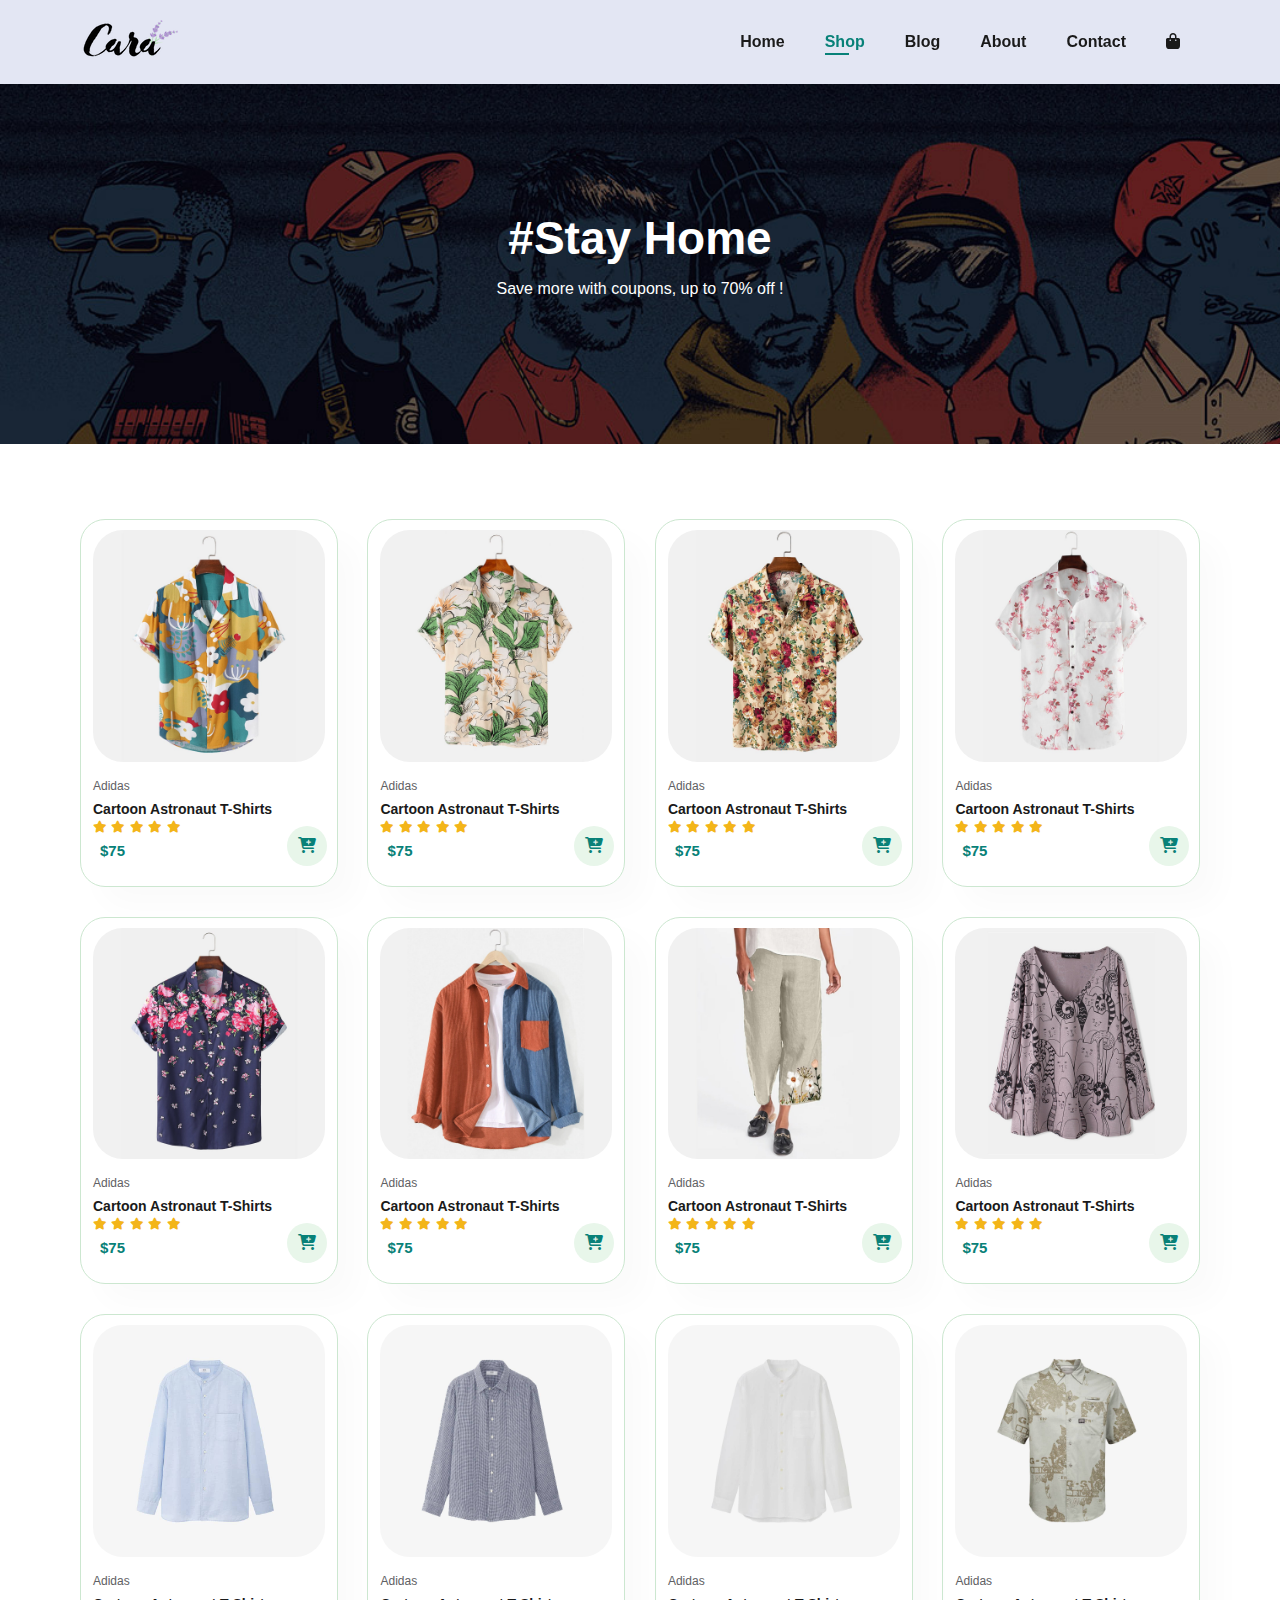
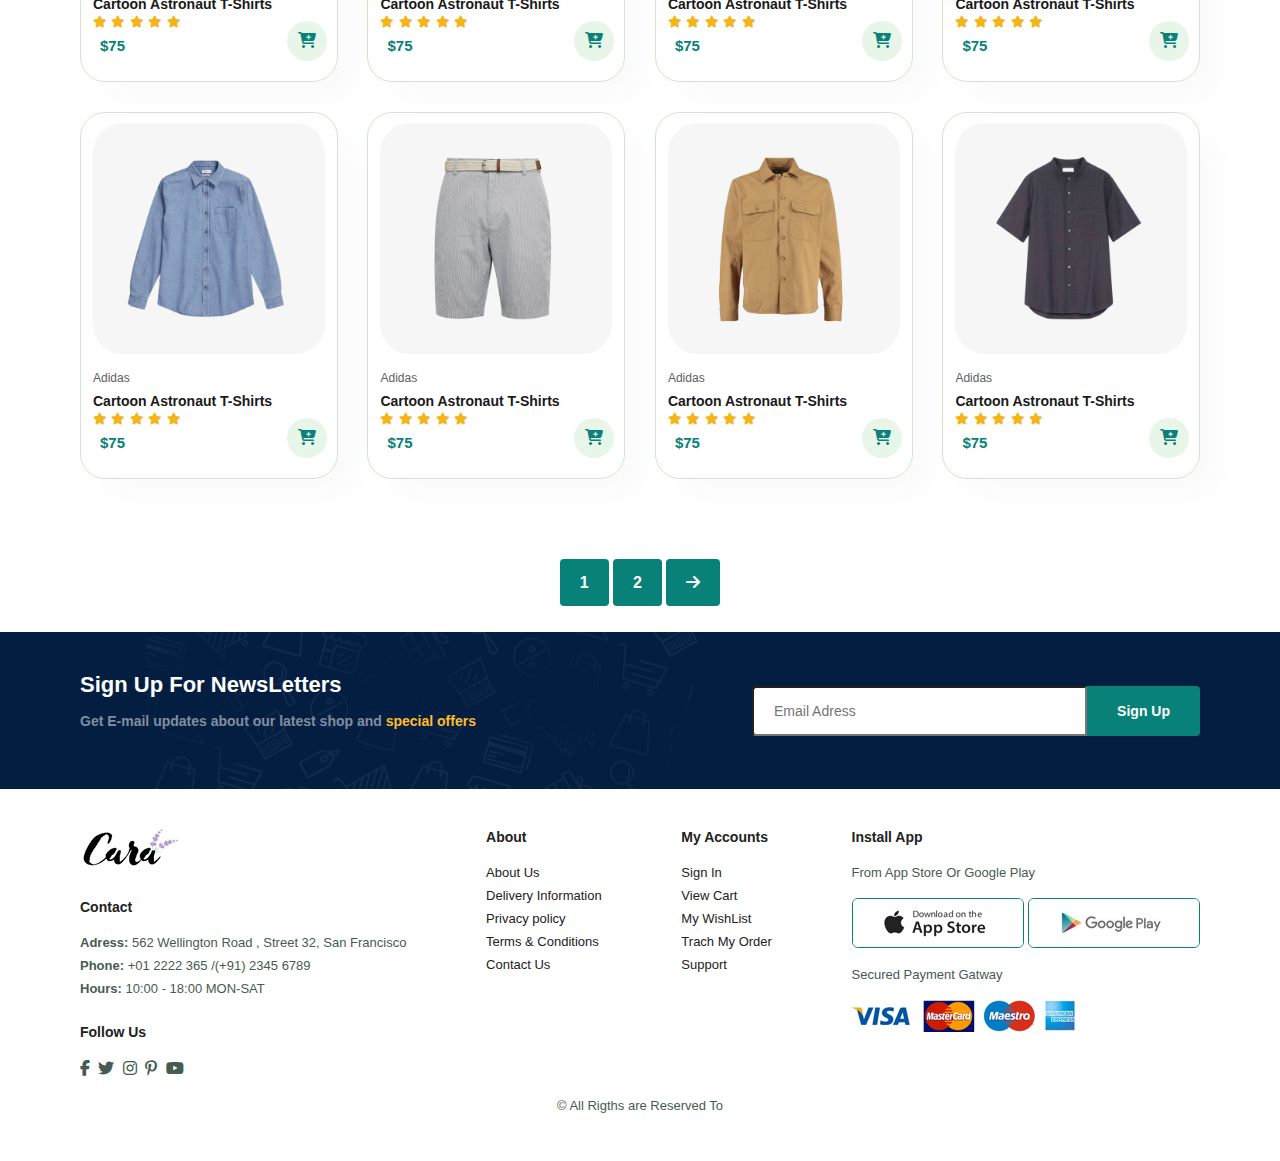
<file: shop.html>
<!DOCTYPE html>
<html lang="en">
<head>
    <meta charset="UTF-8">
    <meta name="viewport" content="width=device-width, initial-scale=1.0">
    <link rel="stylesheet" href="style.css">
    <link rel="stylesheet" href="https://cdnjs.cloudflare.com/ajax/libs/font-awesome/6.6.0/css/all.min.css" />
    <title>Document</title>
</head>
<body>

    <section id="header">

        <a href="#"><img class="logo" src="img/logo.png"></a>
        <div>
            <ul id="navbar">
                <li><a href="index.html">Home</a></li>
                <li><a class="active" href="shop.html">Shop</a></li>
                <li><a href="blog.html">Blog</a></li>
                <li><a href="about.html">About</a></li>
                <li><a href="contact.html">Contact</a></li>
                <li id="lg-bag"><a href="cart.html"><i class="fa-solid fa-bag-shopping"></i></a></li>
                <a href="#" id="close"><i class="fa-regular fa-circle-xmark"></i></a>
            </ul>
        </div>
        <div id="mobile">
            <a href="cart.html"><i class="fa-solid fa-bag-shopping"></i></a>
            <i id="bar" class="fas fa-outdent"></i>
        </div>
    </section>

    <section id="page-header">
        <h2>#Stay Home</h2>
        <p>Save more with coupons, up to 70% off !</p>
    </section>

    <section id="product-1" class="section-p1">
        <div class="product-container">
            <div class="prod" onclick="window.location.href='Sproducts.html'">
                <img src="img/products/f1.jpg">
                <div class="des">
                    <span>Adidas</span>
                    <h5>Cartoon Astronaut T-Shirts</h5>
                    <div class="star">
                        <i class="fas fa-star "></i>
                        <i class="fas fa-star "></i>
                        <i class="fas fa-star "></i>
                        <i class="fas fa-star "></i>
                        <i class="fas fa-star "></i>
                    </div>
                    <h4>$75</h4>
                </div>
                <a class="cart" href="#"><i class="fa-solid fa-cart-plus"></i></a>
            </div>
            <div class="prod">
                <img src="img/products/f2.jpg">
                <div class="des">
                    <span>Adidas</span>
                    <h5>Cartoon Astronaut T-Shirts</h5>
                    <div class="star">
                        <i class="fas fa-star "></i>
                        <i class="fas fa-star "></i>
                        <i class="fas fa-star "></i>
                        <i class="fas fa-star "></i>
                        <i class="fas fa-star "></i>
                    </div>
                    <h4>$75</h4>
                </div>
                <a class="cart" href="#"><i class="fa-solid fa-cart-plus"></i></a>
            </div>
            <div class="prod">
                <img src="img/products/f3.jpg">
                <div class="des">
                    <span>Adidas</span>
                    <h5>Cartoon Astronaut T-Shirts</h5>
                    <div class="star">
                        <i class="fas fa-star "></i>
                        <i class="fas fa-star "></i>
                        <i class="fas fa-star "></i>
                        <i class="fas fa-star "></i>
                        <i class="fas fa-star "></i>
                    </div>
                    <h4>$75</h4>
                </div>
                <a class="cart" href="#"><i class="fa-solid fa-cart-plus"></i></a>
            </div>
            <div class="prod">
                <img src="img/products/f4.jpg">
                <div class="des">
                    <span>Adidas</span>
                    <h5>Cartoon Astronaut T-Shirts</h5>
                    <div class="star">
                        <i class="fas fa-star "></i>
                        <i class="fas fa-star "></i>
                        <i class="fas fa-star "></i>
                        <i class="fas fa-star "></i>
                        <i class="fas fa-star "></i>
                    </div>
                    <h4>$75</h4>
                </div>
                <a class="cart" href="#"><i class="fa-solid fa-cart-plus"></i></a>
            </div>
            <div class="prod">
                <img src="img/products/f5.jpg">
                <div class="des">
                    <span>Adidas</span>
                    <h5>Cartoon Astronaut T-Shirts</h5>
                    <div class="star">
                        <i class="fas fa-star "></i>
                        <i class="fas fa-star "></i>
                        <i class="fas fa-star "></i>
                        <i class="fas fa-star "></i>
                        <i class="fas fa-star "></i>
                    </div>
                    <h4>$75</h4>
                </div>
                <a class="cart" href="#"><i class="fa-solid fa-cart-plus"></i></a>
            </div>
            <div class="prod">
                <img src="img/products/f6.jpg">
                <div class="des">
                    <span>Adidas</span>
                    <h5>Cartoon Astronaut T-Shirts</h5>
                    <div class="star">
                        <i class="fas fa-star "></i>
                        <i class="fas fa-star "></i>
                        <i class="fas fa-star "></i>
                        <i class="fas fa-star "></i>
                        <i class="fas fa-star "></i>
                    </div>
                    <h4>$75</h4>
                </div>
                <a class="cart" href="#"><i class="fa-solid fa-cart-plus"></i></a>
            </div>
            <div class="prod">
                <img src="img/products/f7.jpg">
                <div class="des">
                    <span>Adidas</span>
                    <h5>Cartoon Astronaut T-Shirts</h5>
                    <div class="star">
                        <i class="fas fa-star "></i>
                        <i class="fas fa-star "></i>
                        <i class="fas fa-star "></i>
                        <i class="fas fa-star "></i>
                        <i class="fas fa-star "></i>
                    </div>
                    <h4>$75</h4>
                </div>
                <a class="cart" href="#"><i class="fa-solid fa-cart-plus"></i></a>
            </div>
            <div class="prod">
                <img src="img/products/f8.jpg">
                <div class="des">
                    <span>Adidas</span>
                    <h5>Cartoon Astronaut T-Shirts</h5>
                    <div class="star">
                        <i class="fas fa-star "></i>
                        <i class="fas fa-star "></i>
                        <i class="fas fa-star "></i>
                        <i class="fas fa-star "></i>
                        <i class="fas fa-star "></i>
                    </div>
                    <h4>$75</h4>
                </div>
                <a class="cart" href="#"><i class="fa-solid fa-cart-plus"></i></a>
            </div>
        
            <div class="prod">
                <img src="img/products/n1.jpg">
                <div class="des">
                    <span>Adidas</span>
                    <h5>Cartoon Astronaut T-Shirts</h5>
                    <div class="star">
                        <i class="fas fa-star "></i>
                        <i class="fas fa-star "></i>
                        <i class="fas fa-star "></i>
                        <i class="fas fa-star "></i>
                        <i class="fas fa-star "></i>
                    </div>
                    <h4>$75</h4>
                </div>
                <a class="cart" href="#"><i class="fa-solid fa-cart-plus"></i></a>
            </div>
            <div class="prod">
                <img src="img/products/n2.jpg">
                <div class="des">
                    <span>Adidas</span>
                    <h5>Cartoon Astronaut T-Shirts</h5>
                    <div class="star">
                        <i class="fas fa-star "></i>
                        <i class="fas fa-star "></i>
                        <i class="fas fa-star "></i>
                        <i class="fas fa-star "></i>
                        <i class="fas fa-star "></i>
                    </div>
                    <h4>$75</h4>
                </div>
                <a class="cart" href="#"><i class="fa-solid fa-cart-plus"></i></a>
            </div>
            <div class="prod">
                <img src="img/products/n3.jpg">
                <div class="des">
                    <span>Adidas</span>
                    <h5>Cartoon Astronaut T-Shirts</h5>
                    <div class="star">
                        <i class="fas fa-star "></i>
                        <i class="fas fa-star "></i>
                        <i class="fas fa-star "></i>
                        <i class="fas fa-star "></i>
                        <i class="fas fa-star "></i>
                    </div>
                    <h4>$75</h4>
                </div>
                <a class="cart" href="#"><i class="fa-solid fa-cart-plus"></i></a>
            </div>
            <div class="prod">
                <img src="img/products/n4.jpg">
                <div class="des">
                    <span>Adidas</span>
                    <h5>Cartoon Astronaut T-Shirts</h5>
                    <div class="star">
                        <i class="fas fa-star "></i>
                        <i class="fas fa-star "></i>
                        <i class="fas fa-star "></i>
                        <i class="fas fa-star "></i>
                        <i class="fas fa-star "></i>
                    </div>
                    <h4>$75</h4>
                </div>
                <a class="cart" href="#"><i class="fa-solid fa-cart-plus"></i></a>
            </div>
            <div class="prod">
                <img src="img/products/n5.jpg">
                <div class="des">
                    <span>Adidas</span>
                    <h5>Cartoon Astronaut T-Shirts</h5>
                    <div class="star">
                        <i class="fas fa-star "></i>
                        <i class="fas fa-star "></i>
                        <i class="fas fa-star "></i>
                        <i class="fas fa-star "></i>
                        <i class="fas fa-star "></i>
                    </div>
                    <h4>$75</h4>
                </div>
                <a class="cart" href="#"><i class="fa-solid fa-cart-plus"></i></a>
            </div>
            <div class="prod">
                <img src="img/products/n6.jpg">
                <div class="des">
                    <span>Adidas</span>
                    <h5>Cartoon Astronaut T-Shirts</h5>
                    <div class="star">
                        <i class="fas fa-star "></i>
                        <i class="fas fa-star "></i>
                        <i class="fas fa-star "></i>
                        <i class="fas fa-star "></i>
                        <i class="fas fa-star "></i>
                    </div>
                    <h4>$75</h4>
                </div>
                <a class="cart" href="#"><i class="fa-solid fa-cart-plus"></i></a>
            </div>
            <div class="prod">
                <img src="img/products/n7.jpg">
                <div class="des">
                    <span>Adidas</span>
                    <h5>Cartoon Astronaut T-Shirts</h5>
                    <div class="star">
                        <i class="fas fa-star "></i>
                        <i class="fas fa-star "></i>
                        <i class="fas fa-star "></i>
                        <i class="fas fa-star "></i>
                        <i class="fas fa-star "></i>
                    </div>
                    <h4>$75</h4>
                </div>
                <a class="cart" href="#"><i class="fa-solid fa-cart-plus"></i></a>
            </div>
            <div class="prod">
                <img src="img/products/n8.jpg">
                <div class="des">
                    <span>Adidas</span>
                    <h5>Cartoon Astronaut T-Shirts</h5>
                    <div class="star">
                        <i class="fas fa-star "></i>
                        <i class="fas fa-star "></i>
                        <i class="fas fa-star "></i>
                        <i class="fas fa-star "></i>
                        <i class="fas fa-star "></i>
                    </div>
                    <h4>$75</h4>
                </div>
                <a class="cart" href="#"><i class="fa-solid fa-cart-plus"></i></a>
            </div>
        </div>
    </section>

    <section id="pagination" class="section-p1">
        <a href="#">1</a>
        <a href="#">2</a>
        <a href="#"><i class="fa-solid fa-arrow-right"></i></a>
    </section>

    <section id="newsletter" class="section-p1" class="section-m1">
        <div class="newstext">
            <h4>Sign Up For NewsLetters</h4>
            <p>Get E-mail updates about our latest shop and <span>special offers</span></p>
        </div>
        <div class="form">
            <input type="text" placeholder="Email Adress">
            <button class="normal">Sign Up</button>
        </div>
    </section>

    <footer class="section-p1">
        <div class="col">
            <img class="logo" src="img/logo.png">
            <h4>Contact</h4>
            <p><strong>Adress: </strong> 562 Wellington Road , Street 32, San Francisco</p>
            <p><strong>Phone: </strong> +01 2222 365 /(+91) 2345 6789</p>
            <p><strong>Hours: </strong> 10:00 - 18:00 MON-SAT </p>
            <div class="follow">
                <h4>Follow Us</h4>
                <div class="icon">
                    <i class="fab fa-facebook-f"></i>
                    <i class="fab fa-twitter"></i>
                    <i class="fab fa-instagram"></i>
                    <i class="fab fa-pinterest-p"></i>
                    <i class="fab fa-youtube"></i>
                </div>
            </div>
        </div>

        <div class="col">
            <h4>About</h4>
            <a href="#">About Us</a>
            <a href="#">Delivery Information</a>
            <a href="#">Privacy policy</a>
            <a href="#">Terms & Conditions</a>
            <a href="#">Contact Us</a>
        </div>

        <div class="col">
            <h4>My Accounts</h4>
            <a href="#">Sign In</a>
            <a href="#">View Cart</a>
            <a href="#">My WishList</a>
            <a href="#">Trach My Order</a>
            <a href="#">Support</a>
        </div>

        <div class="col install">
            <h4>Install App</h4>
            <p>From App Store Or Google Play</p>
            <div class="row">
                <img src="img/pay/app.jpg">
                <img src="img/pay/play.jpg">
            </div>
            <p>Secured Payment Gatway</p>
            <img src="img/pay/pay.png">
        </div>

        <div class="copyrigth">
            <p>&#169; All Rigths are Reserved To</p>
        </div>

    </footer>

    

    <script src="app.js"></script>
</body>
</html>
</file>
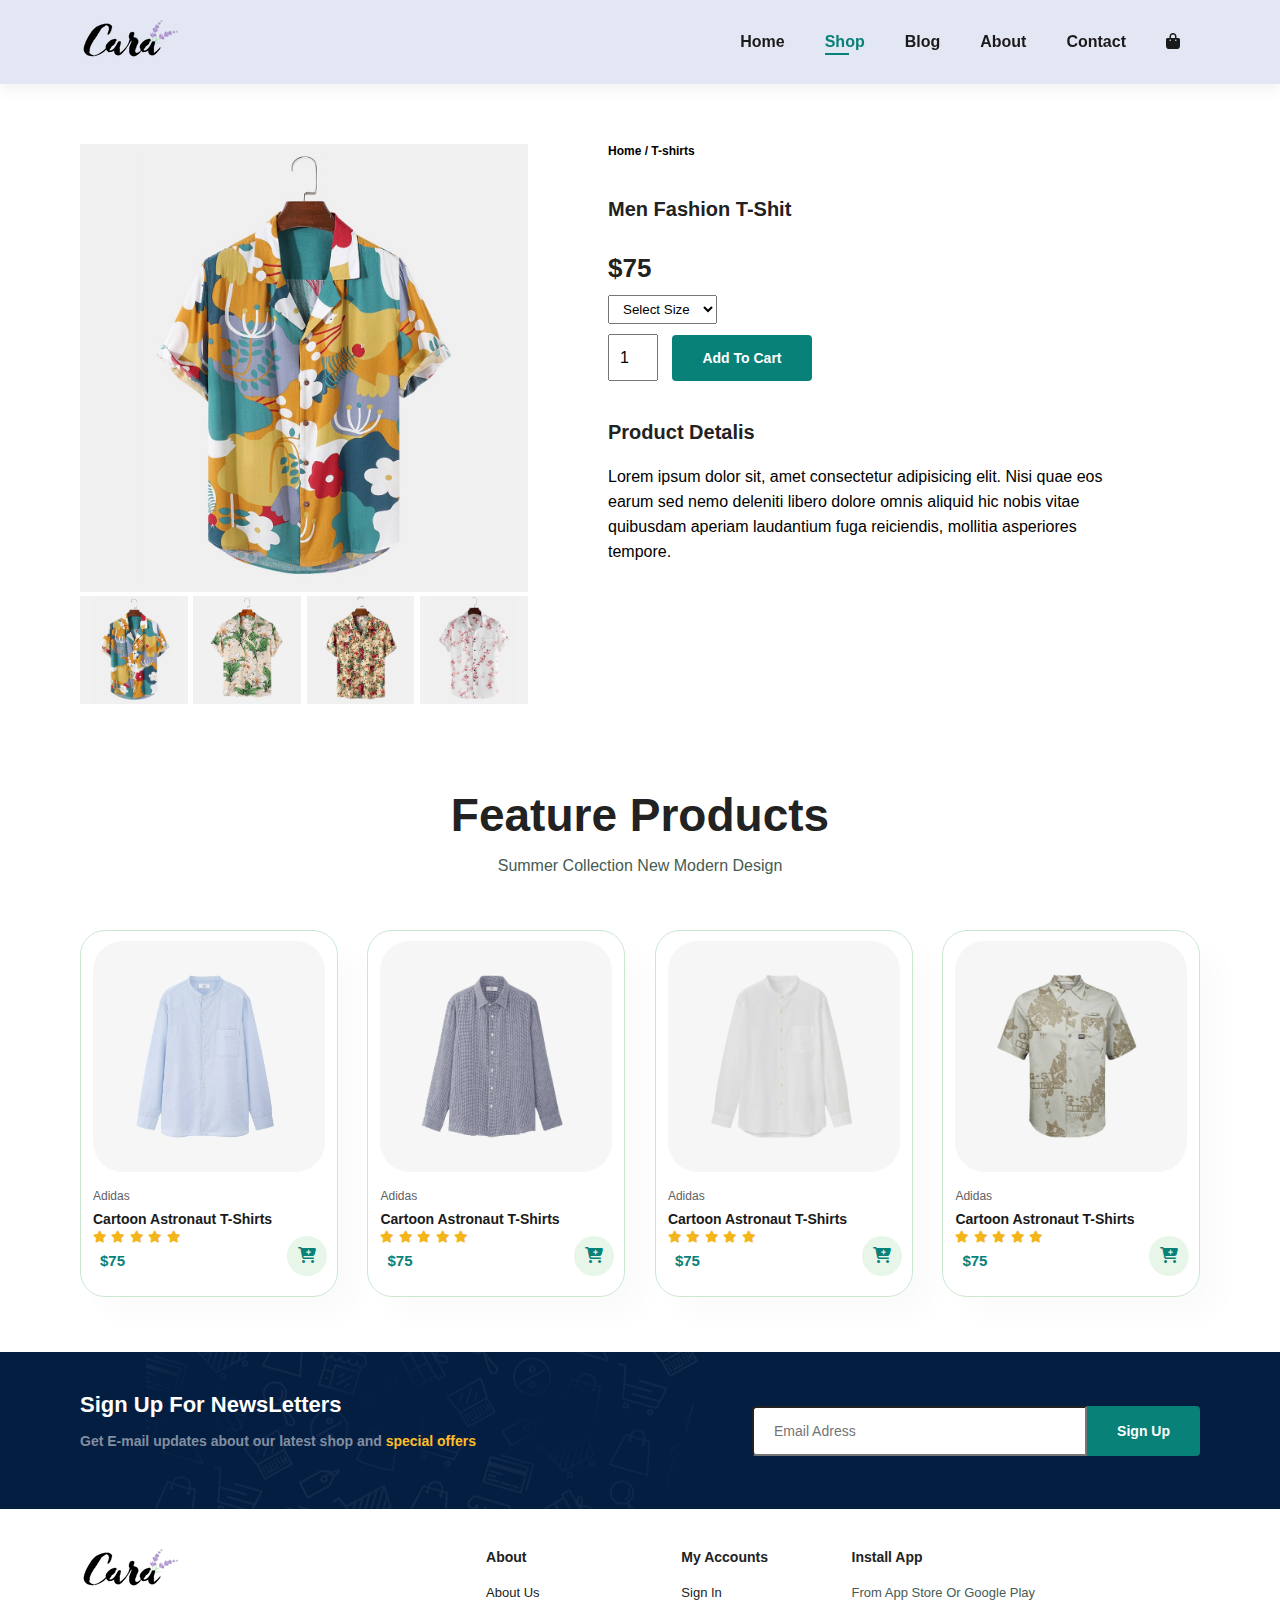
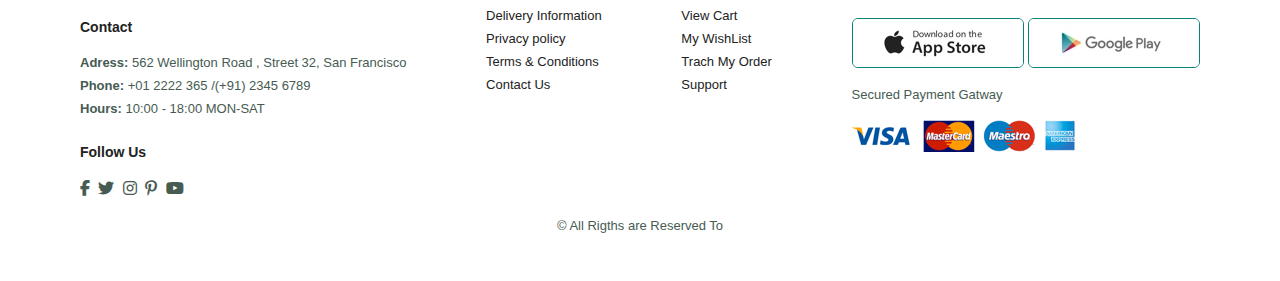
<file: Sproducts.html>
<!DOCTYPE html>
<html lang="en">
<head>
    <meta charset="UTF-8">
    <meta name="viewport" content="width=device-width, initial-scale=1.0">
    <link rel="stylesheet" href="style.css">
    <link rel="stylesheet" href="https://cdnjs.cloudflare.com/ajax/libs/font-awesome/6.6.0/css/all.min.css" />
    <title>Document</title>
</head>
<body>

    <section id="header">

        <a href="#"><img class="logo" src="img/logo.png"></a>
        <div>
            <ul id="navbar">
                <li><a href="index.html">Home</a></li>
                <li><a class="active" href="shop.html">Shop</a></li>
                <li><a href="blog.html">Blog</a></li>
                <li><a href="about.html">About</a></li>
                <li><a href="contact.html">Contact</a></li>
                <li id="lg-bag"><a href="cart.html"><i class="fa-solid fa-bag-shopping"></i></a></li>
                <a href="#" id="close"><i class="fa-regular fa-circle-xmark"></i></a>
            </ul>
        </div>
        <div id="mobile">
            <a href="cart.html"><i class="fa-solid fa-bag-shopping"></i></a>
            <i id="bar" class="fas fa-outdent"></i>
        </div>
    </section>

    <section id="product-detalis" class="section-p1">
        <div class="single-pro-image">
            <img src="img/products/f1.jpg" width="100%"  id="main-img">
            <div class="small-img-group">
                <div class="small-img-col">
                    <img src="img/products/f1.jpg" width="100%" class="small-img">
                </div>
                <div class="small-img-col">
                    <img src="img/products/f2.jpg" width="100%" class="small-img">
                </div>
                <div class="small-img-col">
                    <img src="img/products/f3.jpg" width="100%" class="small-img">
                </div>
                <div class="small-img-col">
                    <img src="img/products/f4.jpg" width="100%" class="small-img">
                </div>
            </div>
        </div>
        <div class="single-pro-deatalis">
            <h6>Home / T-shirts</h6>
            <h4>Men Fashion T-Shit</h4>
            <h2>$75</h2>
            <select>
                <option>Select Size</option>
                <option>2XL</option>
                <option>XL</option>
                <option>L</option>
                <option>M</option>
                <option>S</option>
            </select>
            <input type="number" value="1">
            <button class="normal">Add To Cart</button>
            <h4>Product Detalis</h4>
            <span>Lorem ipsum dolor sit, amet consectetur adipisicing elit. Nisi quae eos earum sed nemo deleniti libero dolore omnis aliquid hic nobis vitae quibusdam aperiam laudantium fuga reiciendis, mollitia asperiores tempore.</span>
        </div>
    </section>

    <section id="product-1" class="section-p1">
        <h2>Feature Products</h2>
        <p>Summer Collection New Modern Design</p>
        <div class="product-container">
            <div class="prod">
                <img src="img/products/n1.jpg">
                <div class="des">
                    <span>Adidas</span>
                    <h5>Cartoon Astronaut T-Shirts</h5>
                    <div class="star">
                        <i class="fas fa-star "></i>
                        <i class="fas fa-star "></i>
                        <i class="fas fa-star "></i>
                        <i class="fas fa-star "></i>
                        <i class="fas fa-star "></i>
                    </div>
                    <h4>$75</h4>
                </div>
                <a class="cart" href="#"><i class="fa-solid fa-cart-plus"></i></a>
            </div>
            <div class="prod">
                <img src="img/products/n2.jpg">
                <div class="des">
                    <span>Adidas</span>
                    <h5>Cartoon Astronaut T-Shirts</h5>
                    <div class="star">
                        <i class="fas fa-star "></i>
                        <i class="fas fa-star "></i>
                        <i class="fas fa-star "></i>
                        <i class="fas fa-star "></i>
                        <i class="fas fa-star "></i>
                    </div>
                    <h4>$75</h4>
                </div>
                <a class="cart" href="#"><i class="fa-solid fa-cart-plus"></i></a>
            </div>
            <div class="prod">
                <img src="img/products/n3.jpg">
                <div class="des">
                    <span>Adidas</span>
                    <h5>Cartoon Astronaut T-Shirts</h5>
                    <div class="star">
                        <i class="fas fa-star "></i>
                        <i class="fas fa-star "></i>
                        <i class="fas fa-star "></i>
                        <i class="fas fa-star "></i>
                        <i class="fas fa-star "></i>
                    </div>
                    <h4>$75</h4>
                </div>
                <a class="cart" href="#"><i class="fa-solid fa-cart-plus"></i></a>
            </div>
            <div class="prod">
                <img src="img/products/n4.jpg">
                <div class="des">
                    <span>Adidas</span>
                    <h5>Cartoon Astronaut T-Shirts</h5>
                    <div class="star">
                        <i class="fas fa-star "></i>
                        <i class="fas fa-star "></i>
                        <i class="fas fa-star "></i>
                        <i class="fas fa-star "></i>
                        <i class="fas fa-star "></i>
                    </div>
                    <h4>$75</h4>
                </div>
                <a class="cart" href="#"><i class="fa-solid fa-cart-plus"></i></a>
            </div>
        </div>
    </section>

    <section id="newsletter" class="section-p1" class="section-m1">
        <div class="newstext">
            <h4>Sign Up For NewsLetters</h4>
            <p>Get E-mail updates about our latest shop and <span>special offers</span></p>
        </div>
        <div class="form">
            <input type="text" placeholder="Email Adress">
            <button class="normal">Sign Up</button>
        </div>
    </section>

    <footer class="section-p1">
        <div class="col">
            <img class="logo" src="img/logo.png">
            <h4>Contact</h4>
            <p><strong>Adress: </strong> 562 Wellington Road , Street 32, San Francisco</p>
            <p><strong>Phone: </strong> +01 2222 365 /(+91) 2345 6789</p>
            <p><strong>Hours: </strong> 10:00 - 18:00 MON-SAT </p>
            <div class="follow">
                <h4>Follow Us</h4>
                <div class="icon">
                    <i class="fab fa-facebook-f"></i>
                    <i class="fab fa-twitter"></i>
                    <i class="fab fa-instagram"></i>
                    <i class="fab fa-pinterest-p"></i>
                    <i class="fab fa-youtube"></i>
                </div>
            </div>
        </div>

        <div class="col">
            <h4>About</h4>
            <a href="#">About Us</a>
            <a href="#">Delivery Information</a>
            <a href="#">Privacy policy</a>
            <a href="#">Terms & Conditions</a>
            <a href="#">Contact Us</a>
        </div>

        <div class="col">
            <h4>My Accounts</h4>
            <a href="#">Sign In</a>
            <a href="#">View Cart</a>
            <a href="#">My WishList</a>
            <a href="#">Trach My Order</a>
            <a href="#">Support</a>
        </div>

        <div class="col install">
            <h4>Install App</h4>
            <p>From App Store Or Google Play</p>
            <div class="row">
                <img src="img/pay/app.jpg">
                <img src="img/pay/play.jpg">
            </div>
            <p>Secured Payment Gatway</p>
            <img src="img/pay/pay.png">
        </div>

        <div class="copyrigth">
            <p>&#169; All Rigths are Reserved To</p>
        </div>

    </footer>

    

    <script src="app.js"></script>
</body>
</html>
</file>
<file: style.css>
@import url('https://fonts.googleapis.com/css2?family=League+Spartan:wght@100..900&family=Nunito:ital,wght@0,200..1000;1,200..1000&family=Poppins:ital,wght@0,100;0,200;0,300;0,400;0,500;0,600;0,700;0,800;0,900;1,100;1,200;1,300;1,400;1,500;1,600;1,700;1,800;1,900&family=Roboto:ital,wght@0,100;0,300;0,400;0,500;0,700;0,900;1,100;1,300;1,400;1,500;1,700;1,900&display=swap');
* {
    font-family: 'Spartan' , sans-serif;
    padding: 0; margin: 0; box-sizing: border-box;
}
h1 {
    font-size: 50px;
    line-height: 64px;
    color: #222;
}
h2 {
    font-size: 46px;
    line-height: 54px;
    color: #222;
}
h4 {
    font-size: 20px;
    color: #222;
}
h6 {
    font-size: 12px;
    font-weight: 700;
}
p {
    font-size: 16px;
    margin: 15px 0 20px 0;
    color: #465b52;
}
.section-p1 {
    padding: 40px 80px;
}
.section-m1 {
    margin: 40px 0;
}
button.normal {
    font-size: 14px;
    font-weight: 600;
    padding: 15px 30px;
    color: #000;
    background: #fff;
    border-radius: 4px;
    border: none;
    outline: none;
    transition: 0.2s;
    cursor: pointer;
}
button.white {
    font-size: 13px;
    font-weight: 600;
    padding: 11px 18px;
    color: #fff;
    background-color: transparent;
    border: 1px solid white;
    outline: none;
    transition: 0.2s;
    cursor: pointer;
}
body {
    width: 100%;
}

/* header style */
#header {
    display: flex;
    align-items: center;
    justify-content: space-between;
    padding: 20px 80px;
    background-color: #e3e6f3;
    box-shadow: 0 5px 15px rgba(0, 0, 0, 0.06);
    z-index: 999;
    position: sticky;
    top: 0; left: 0;
}
#navbar {
    display: flex;
    align-items: center;
    justify-content: center;
}
#navbar li {
    position: relative;
    list-style: none;
    padding: 0 20px;
}
#navbar li a {
    text-decoration: none;
    font-size: 16px;
    font-weight: 600;
    color: #1a1a1a;
    transition: 0.3s ease;
}
#navbar li a:hover ,#navbar li a.active {
    color: #088178;
}
#navbar li a.active::after ,
#navbar li a:hover::after {
    content: '';
    width: 30%; 
    height: 2px;
    background: #088178;
    position: absolute;
    bottom: -4px;
    left: 20px;
}
#mobile {
    display: none;
    align-items: center;
}
#close {
    display: none;
}


/* HOME PAGE */
#hero {
    width: 100%; height: 90vh;
    background-image: url(img/hero4.png);
    background-size: cover;
    background-position: top 25% right 0;
    padding: 0 80px;
    display: flex;
    flex-direction: column;
    align-items: flex-start;
    justify-content: center;
}
#hero h4 {
    padding-bottom: 15px;
}
#hero h1 {
    color: #088178;
}
#hero button {
    background-image: url(img/button.png);
    background-color: transparent;
    color: #088178;
    border: 0;
    padding: 14px 80px 14px 65px;
    background-repeat: no-repeat;
    cursor: pointer;
    font-size: 15px;
    font-weight: 700;
}
#feature {
    display: flex;
    flex-direction: row;
    align-items: center;
    justify-content: space-between;
    flex-wrap:wrap ;
}
#feature .feature-box {
    width: 180px;
    text-align:center;
    padding: 25px 15px;
    box-shadow: 20px 20px 34px rgba(0, 0, 0, 0.06);
    border: 1px solid #cce7d0;
    border-radius: 4px;
    margin: 15px 0;
}
#feature .feature-box:hover {
    box-shadow: 10px 10px 54px rgba(70, 62, 221, 0.1);
}
#feature .feature-box img {
    width: 100%;
    margin-bottom: 10px;
}
#feature .feature-box h6 {
    display: inline-block;
    padding: 9px 8px 6px 8px;
    line-height: 1;
    border-radius: 4px;
    color: #088178;
    background-color: #fddde4;
}
#feature .feature-box:nth-child(2) h6 {
    background-color:#cdebbc ;
}
#feature .feature-box:nth-child(3) h6{
    background-color:#d1e8f2 ;
}
#feature .feature-box:nth-child(4) h6{
    background-color:#cdd4f8 ;
}
#feature .feature-box:nth-child(5) h6{
    background-color:#f6dbf6 ;
}
#feature .feature-box:nth-child(6) h6{
    background-color:#fff2e5 ;
}

#product-1 {
    text-align: center;
}
#product-1 .product-container {
    padding-top: 20px;
    display: flex;
    flex-wrap: wrap;
    justify-content: space-between;
}
#product-1 .prod {
    width: 23%;
    min-width: 250px;
    padding: 10px 12px;
    border: 1px solid #cce7d0;
    border-radius: 25px;
    margin: 15px 0;
    cursor: pointer;
    box-shadow: 20px 20px 30px rgba(0, 0, 0, 0.02);
    transition:  0.2s ease;
    position: relative;
}
#product-1 .prod:hover {
    box-shadow: 20px 20px 30px rgba(0, 0, 0, 0.06);
}
#product-1 .prod img {
    width: 100%;
    border-radius: 30px;
}
#product-1 .prod .des{
    text-align: start;
    padding: 10px 0;
}
#product-1 .prod .des span {
    color: #606063;
    font-size: 12px;
}
#product-1 .prod .des h5 {
    padding-top: 7px;
    color: #1a1a1a;
    font-size: 14px;
}
#product-1 .prod .des i {
    font-size: 12px;
    color: rgb(243, 181, 25);
}
#product-1 .prod .des h4 {
    padding: 7px;
    font-size: 15px;
    font-weight: 700;
    color: #088178;
}
#product-1 .prod .cart {
    width: 40px; height: 40px;
    line-height: 40px;
    border-radius: 50px;
    font-weight: 500;
    color: #088178;
    background-color: #e8f6ea;
    border: 1px soild #cce7d0;
    position:absolute;
    bottom: 20px; right: 10px;

}
#product-1 .prod .cart:hover {
    color: #1a1a1a;
}
#banner {
    display: flex;
    flex-direction:column ;
    justify-content: center;
    align-items: center;
    text-align: center;
    background-image: url(img/banner/b2.jpg);
    width: 100%; height: 40vh;
    background-size: cover;
    background-position: center;
}
#banner h4 {
    color: #fff;
    font-size: 16px;
}
#banner h2 {
    color: #fff;
    font-size: 30px;
    padding: 10px 0;
}
#banner h2 span {
    color: #ef3636;
}
#banner button:hover {
    background: #088178;
    color: #fff;
}
#sm-banner {
    display: flex;
    justify-content: space-around;
    flex-wrap: wrap;
}
#sm-banner .banner-box {
    display: flex;
    flex-direction:column ;
    justify-content: center;
    align-items: flex-start;
    background-image: url(img/banner/b17.jpg);
    min-width: 580px; height: 50vh;
    background-size: cover;
    background-position: center;
    padding: 30px;
}
#sm-banner .banner-box2 {
    background-image: url(img/banner/b10.jpg);
}
#sm-banner h4 {
    color: #fff;
    font-size: 20px;
    font-weight: 300;
}
#sm-banner h2 {
    color: #fff;
    font-size: 28px;
    font-weight: 800;
}
#sm-banner span {
    color: #fff;
    font-size: 14px;
    font-weight: 500;
    padding-bottom: 15px;
}
#sm-banner .banner-box:hover button {
    background: #088178;
    border: 1px solid #088178;
}
#banner-3 {
    display: flex;
    justify-content: space-between;
    flex-wrap: wrap;
    padding: 0 80px;
}
#banner-3 .banner-box{
    display: flex;
    flex-direction:column ;
    justify-content: center;
    align-items: flex-start;
    background-image: url(img/banner/b7.jpg);
    min-width: 30%; height: 30vh;
    background-size: cover;
    background-position: center;
    padding: 20px;
    margin-bottom: 20px;
}
#banner-3 .banner-box2 {
    background-image: url(img/banner/b4.jpg);

}
#banner-3 .banner-box3 {
    background-image: url(img/banner/b18.jpg);
}
#banner-3 h2 {
    color: #fff;
    font-weight: 900;
    font-size: 22px;
}
#banner-3 h3 {
    color: #ec445c;
    font-weight: 800;
    font-size: 15px;
}
#newsletter {
    display: flex;
    justify-content: space-between;
    flex-wrap: wrap;
    align-items: center;
    background-image: url(img/banner/b14.png);
    background-repeat: no-repeat;
    background-position: 20% 30%;
    background-color: #041e42;
}
#newsletter h4 {
    font-size: 22px;
    font-weight: 700;
    color: #fff;
}
#newsletter p {
    font-size: 14px;
    font-weight: 600;
    color: #818ea0;
}
#newsletter p span {
    color: #ffbd27;
}
#newsletter .form {
    display: flex; width: 40%;
}
#newsletter input {
    height: 3.125rem;
    padding: 0 1.25rem;
    width: 100%;
    font-size: 14px;
    border: 1px soild transparent;
    border-radius: 4px;
    outline: none;   
    border-top-right-radius: 0;
    border-bottom-right-radius: 0;
}
#newsletter button {
    background-color: #088178;
    color: #fff;
    white-space:nowrap;
    border-top-left-radius: 0;
    border-bottom-left-radius: 0;
}
footer {
    display: flex;
    flex-wrap: wrap;
    justify-content: space-between;
}
footer .col {
    display: flex;
    flex-direction: column;
    align-items: self-start;
    margin-bottom: 20px;
}
footer .logo {
    margin-bottom: 30px;
}
footer h4 {
    font-size: 14px;
    padding-bottom: 20px;
}
footer p{
    font-size: 13px;
    margin: 0 0 8px 0;
}
footer a{
    font-size: 13px;
    text-decoration: none;
    color: #222;
    margin: 0 0 8px 0;
}
footer .follow {
    margin-top: 20px;
}
footer .follow i {
    color: #465b52;
    padding-right: 4px;
    cursor: pointer;
}
footer .install .row img {
    border: 1px solid #088178;
    border-radius: 6px;
}
footer .install img {
    margin: 10px 0 15px 0;
}
footer .follow i:hover
,footer a:hover {
    color: #088178;
}
footer .copyrigth {
    width: 100%;
    text-align: center;
}


/* SHOP PAGE */
#page-header {
    background-image: url(img/banner/b1.jpg);
    width: 100%; height: 40vh;
    background-size: cover;
    display: flex;
    flex-direction: column;
    justify-content: center;
    text-align: center;
    padding: 14px;
}
#page-header h2 , #page-header p{
    color: #fff;
}
#pagination {
    text-align: center;
}
#pagination a {
    text-decoration: none;
    background-color: #088178;
    padding: 15px 20px;
    border-radius: 4px;
    color: #fff;
    font-weight: 600;
}
#pagination a i {
    font-size: 16px;
    font-weight: 600;
}

/* SINGLE PRODUCT */
#product-detalis {
    display: flex;
    margin-top: 20px;
}
#product-detalis .single-pro-image{
    width: 40%;
    margin-right: 50px;
}
.small-img-group {
    display: flex;
    justify-content: space-between;
}
.small-img-col {
    flex-basis:24% ;
    cursor: pointer;
}
#product-detalis .single-pro-deatalis {
    width: 50%;
    padding-left: 30px;
}
#product-detalis .single-pro-deatalis h4 {
    padding: 40px 0 20px 0;
}
#product-detalis .single-pro-deatalis h2 {
    font-size:26px ;
}
#product-detalis .single-pro-deatalis  select {
    display: block;
    padding: 5px 10px;
    margin-bottom: 10px;
}
#product-detalis .single-pro-deatalis input {
    width: 50px ; height: 47px;
    font-size: 16px;
    padding-left: 10px;
    margin-right: 10px;
}
#product-detalis .single-pro-deatalis input:focus {
    outline: none;
}
#product-detalis .single-pro-deatalis button {
    background: #088178;
    color: #fff;
}
#product-detalis .single-pro-deatalis span {
    line-height: 25px;
}

/* BLOG PAGE  */
#page-header.blog-header {
    background-image: url(img/banner/b19.jpg);
}
#blog {
    padding: 150px 150px 0 150px;
}
#blog .blog-box {
    display:flex ;
    align-items: center;
    width: 100%;
    position: relative;
    padding-bottom:90px ;
}
#blog .blog-img {
    width: 50%;
    margin-right: 40px;
}
#blog img  {
    width: 100%; height: 300px;
    object-fit: cover;
}
#blog .blog-detalis {
    width: 50%;
}
#blog .blog-detalis a {
    text-decoration: none;
    font-size: 15px;
    font-weight: 700;
    color: #000;
    position: relative;
    transition: 0.3s;
}
#blog .blog-detalis a:hover {
    color: #088178;
}
#blog .blog-detalis a::after {
    content: "";
    width: 50px; height: 1.5px;
    background-color: #000;
    position: absolute;
    transition: 0.3s;
    top: 10px; right: -60px;
}
#blog .blog-detalis a:hover::after {
    background-color: #088178;
}
#blog .blog-box h1 {
    position: absolute;
    top: -40px; left: 0;
    font-size: 70px;
    font-weight: 700;
    color: #c9cbce;
    z-index: -9;
}

/* ABOUT PAGE  */
#page-header.about-header {
    background-image: url(img/about/banner.png);
}
#about-head  {
    display: flex;
    align-items: center;
}
#about-head img {
    width: 50%;
    height: auto;
}
#about-head div {
    padding-left: 40px;
}
#about-app {
    text-align: center;
}
#about-app .video {
    width: 70%;
    height: 100%;
    margin: 30px auto 0 auto;
}
#about-app .video video {
    width: 100%; height: 100%;
    border-radius: 20px;
}

/* CONTACT PAGE  */

#contact-detalis {
    display: flex;
    align-items: center;
    justify-content: space-between;
}
#contact-detalis .detalis {
    width: 40%;
}
#contact-detalis .detalis span,
#form-deatlis form span {
    font-size: 12px;
}
#contact-detalis .detalis h2,
#form-deatlis form h2{
    font-size: 26px;
    line-height: 35px;
    padding: 20px 0;
}
#contact-detalis .detalis h3 {
    font-size: 16px;
    padding-bottom: 15px;
}
#contact-detalis .detalis li {
    list-style: none;
    display: flex;
    padding: 18px 0;
}
#contact-detalis .detalis li i {
    font-size: 14px ;
    padding-right: 22px;
}
#contact-detalis .detalis li p {
    margin: 0;
    font-size: 14px;
}
#contact-detalis .map {
    width: 55%; height: 400px;
}
#contact-detalis .map iframe {
    width: 100%; height: 100%;
}
#form-deatlis {
    display: flex;
    justify-content: space-between;
    margin: 30px; padding: 80px;
    border: 1px soild #e1e1e1;
}
#form-deatlis form {
    width: 65%;
    display: flex;
    flex-direction: column;
    align-items: flex-start;
}
#form-deatlis form input,
#form-deatlis form textarea {
    width: 100%;
    padding: 12px 15px;
    outline: none;
    margin-bottom: 20px;
    border: 1px solid #e1e1e1;
}
#form-deatlis form button {
    background-color: #088178;
    color: #fff;
}
#form-deatlis .people div {
    padding-bottom: 25px;
    display: flex;
    align-items: flex-start;
}
#form-deatlis .people div img {
    width: 65px; height: 65px;
    object-fit: cover;
    margin-right: 15px;
}
#form-deatlis .people div p {
    margin: 0;
    font-size: 13px;
    line-height: 25px;
}
#form-deatlis .people div p span {
    display: block;
    font-size: 16px;
    font-weight:600 ;
    color: #000;
}

 /* CART PAGE  */
#cart {
    overflow-x: auto;
 }
#cart table {
    width: 100%;
    border-collapse:collapse ;
    table-layout: fixed;
    white-space: nowrap;
 }
#cart table img {
    width: 70px;
}
#cart table td:nth-child(1) {
    width: 100px;
    text-align: center;
}
#cart table td:nth-child(2) {
    width: 150px;
    text-align: center;
}
#cart table td:nth-child(3) {
    width: 250px;
    text-align: center;
}
#cart table td:nth-child(4),
#cart table td:nth-child(5),
#cart table td:nth-child(6) {
    width: 150px;
    text-align: center;
}
#cart table td:nth-child(5) input {
    width: 70px;
    padding:10px 5px 10px 15px ;
}
#cart table thead {
    border: 10px solid #e2e9e1;
    border-left: none;
    border-right: none;
}
#cart table thead td {
    font-weight: 700;
    text-transform: uppercase;
    font-size: 13px;
    padding: 18px 0;
}
#cart table tbody tr td {
    padding-top: 15px;
}
#cart table tbody td {
    font-size: 13px;
} 
#cart-add {
    display: flex;
    flex-wrap: wrap;
    justify-content: space-between;
}
#coupon {
    width: 50%;
    margin-bottom: 30px;
}
#coupon h3,
#sub-total h3 {
    padding-bottom: 15px;
}
#coupon input {
    padding: 10px 20px;
    outline: none;
    width: 60%;
    margin-right: 10px;
    border: 1px solid #e2e9e1;
}
#coupon button,
#sub-total button {
    background-color: #088178;
    color: #fff;
    padding: 12px 20px;
}
#sub-total {
    width: 50%;
    margin-bottom: 30px;
    border: 1px solid #e2e9e1;
    padding: 30px;
}
#sub-total table {
    border-collapse: collapse;
    width: 100%;
    margin-bottom: 20px;
}
#sub-total table td {
    width: 100%;
    border: 1px solid #e2e9e1;
    padding: 10px;
    font-size: 13px;
}





 /* MAKING RESPONSIVE  */

@media (max-width:799px) {
    .section-p1 {
        padding: 40px;
    }
    #navbar {
        display: flex;
        flex-direction: column;
        align-items: flex-start;
        justify-content: flex-start;
        position: fixed;
        top: 0; right: -300px;
        height: 100vh;
        width: 300px;
        background-color: #e3e6f3;
        box-shadow: 0 40px 60px rgba(0, 0, 0, 0.1);
        padding: 80px 0 0 10px;
        transition: 0.3s;
    }
    #navbar.active {
        right: 0px;
    }
    #navbar li {
        margin-bottom: 25px;
    }
    #mobile {
        display: flex;
        align-items: center;
    }
    #mobile i {
        color: #1a1a1a;
        font-size: 24px;
        padding-left: 20px;
    }
    #close {
        display: initial;
        position: absolute;
        top: 30px; left: 30px;
        font-size: 24px;
        color: #222;
    }
    #lg-bag {
        display: none;
    }
    #hero {
        height: 70vh;
        padding: 0 80px;
        background-position: top 30% right 30%;
    }
    #feature {
        justify-content: center;
    }
    #feature .feature-box {
        margin: 15px 15px;
    }
    #product-1 .product-container {
        justify-content: center;
    }
    #product-1 .prod {
        margin: 15px;
    }
    #banner {
        height: 25vh;
    }
    #sm-banner .banner-box {
        min-width: 100%;
        height: 30vh;
    }
    #sm-banner .banner-box2 {
        margin-top: 20px;
    }
    #banner-3 {
        padding: 0 40px;
    }
    #banner-3 .banner-box {
        width: 28%;
    }
    #newsletter .form {
        width: 70%;
    }

    /* CONTACT PAGE  */
    #form-deatlis {
        padding: 40px;
    }
    #form-deatlis form {
        width: 50%;
    }
}   

@media (max-width:477px) {
    .section-p1 {
        padding: 20px;
    }
    #header {
        padding: 10px 30px;
    }
    #hero {
        background-position: 55%;
        padding: 0 20px;
    }
    h1 {
        font-size: 38px;
    }
    h2 {
        font-size: 32px;
    }
    #feature {
        justify-content: space-between;
    }
    #feature .feature-box {
        width: 155px;
        margin: 0 0 15px 0;
    }
    #product-1 .prod {
        width: 100%;
    }
    #banner {
        height: 40vh;
    }
    #sm-banner .banner-box{
       height: 40vh;
    }
    #sm-banner .banner-box2 {
        margin-top: 20px;
    }
    #banner-3 {
        padding: 0 20px;
    }
    #banner-3 .banner-box {
        width: 100%;
    }
    #newsletter {
        padding: 40px 20px;
    }
    #newsletter .form {
        width: 100%;
    }
    footer .copyrigth {
        text-align: start;
    }
    /* Single PRODUCT */
    #product-detalis  {
        display: flex;
        flex-direction: column;
    }
    #product-detalis .single-pro-image {
        width: 100%;
        margin-right: 0;
    }
    #product-detalis .single-pro-deatalis  {
        width: 100%;
    }

    /* BOLG PAGE  */
    #blog {
        padding: 100px 20px 0 20px;
    }
    #blog .blog-box {
        display: flex;
        flex-direction: column;
        align-items: flex-start;
    }
    #blog .blog-img {
        margin-right: 0;
        width: 100%;
        margin-bottom: 30px;
    }
    #blog .blog-detalis {
        width: 100%;
    }

    /* ABOUT PAGE  */
    #about-head {
        flex-direction: column;
    }
    #about-head img {
        width: 100%;
        margin-bottom: 20px;
    }
    #about-head div {
        padding-left: 0px;
    }
    #about-app .video {
        width: 100%;
    }

    /* CONTACT PAGE  */
    #contact-detalis {
        flex-direction: column;
    }
    #contact-detalis .detalis {
        width: 100%;
        margin-bottom: 30px;
    }
    #contact-detalis .map {
        width: 100%;
    }
    #form-deatlis {
        margin: 10px;
        padding: 30px 10px;
        flex-wrap: wrap;
    }
    #form-deatlis form {
        width: 100%;
        margin: 30px;
    }

    /* CART PAGE  */
    #cart-add {
        flex-direction: column;
    }
    #coupon {
        width: 100%;
    }
    #sub-total {
        width: 100%;
    }
}
</file>
